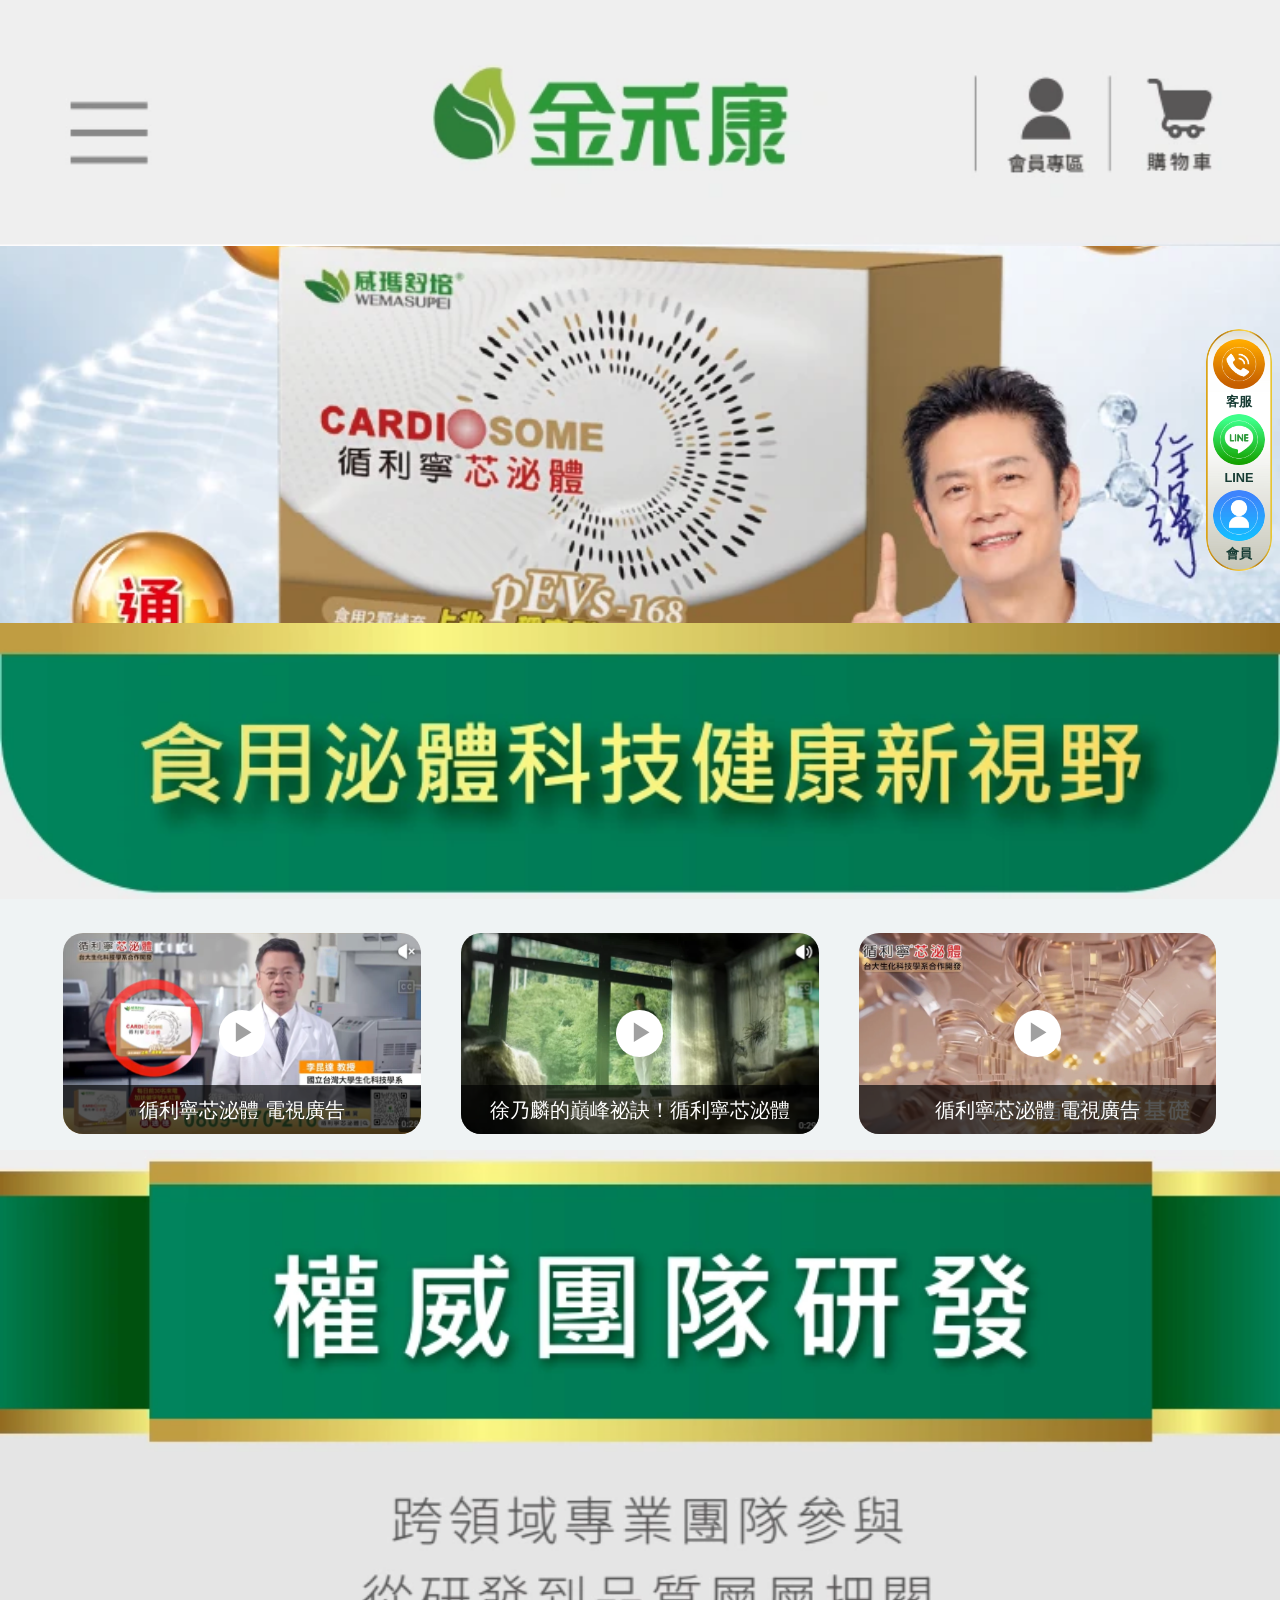
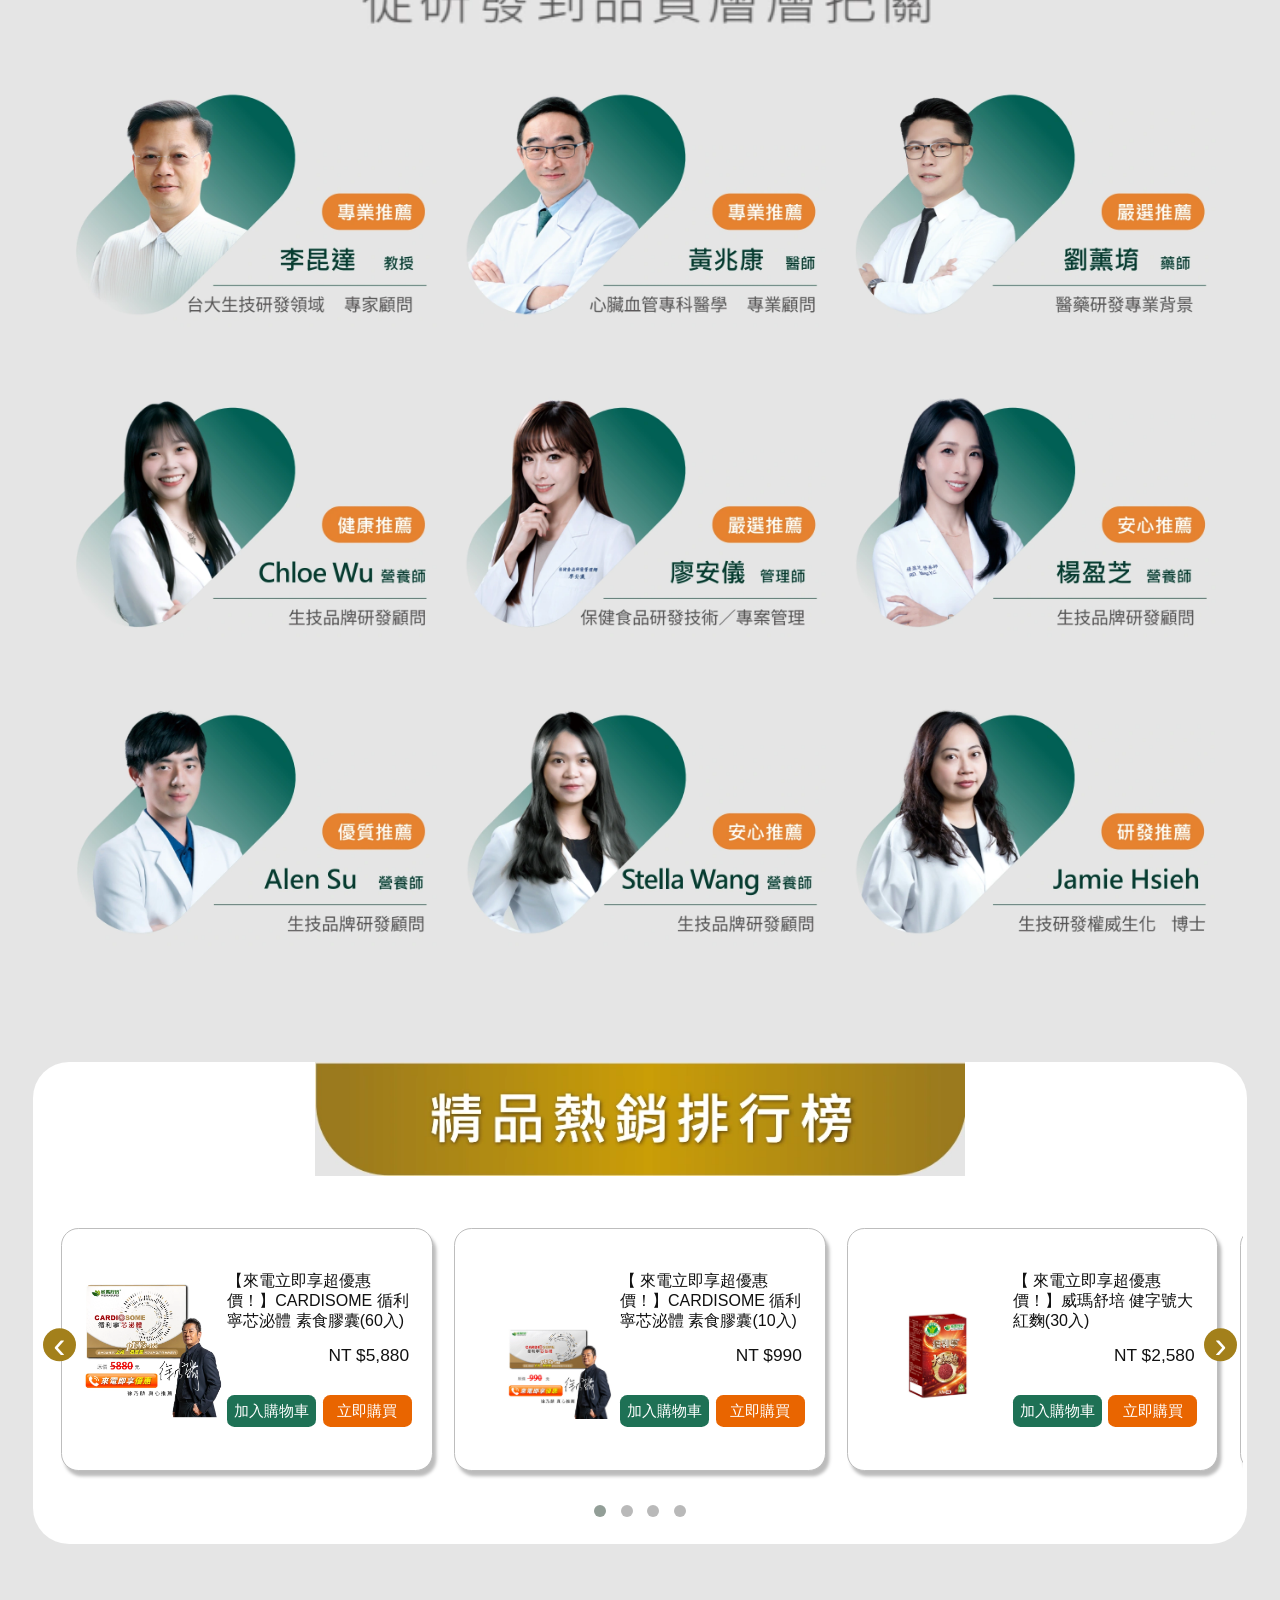
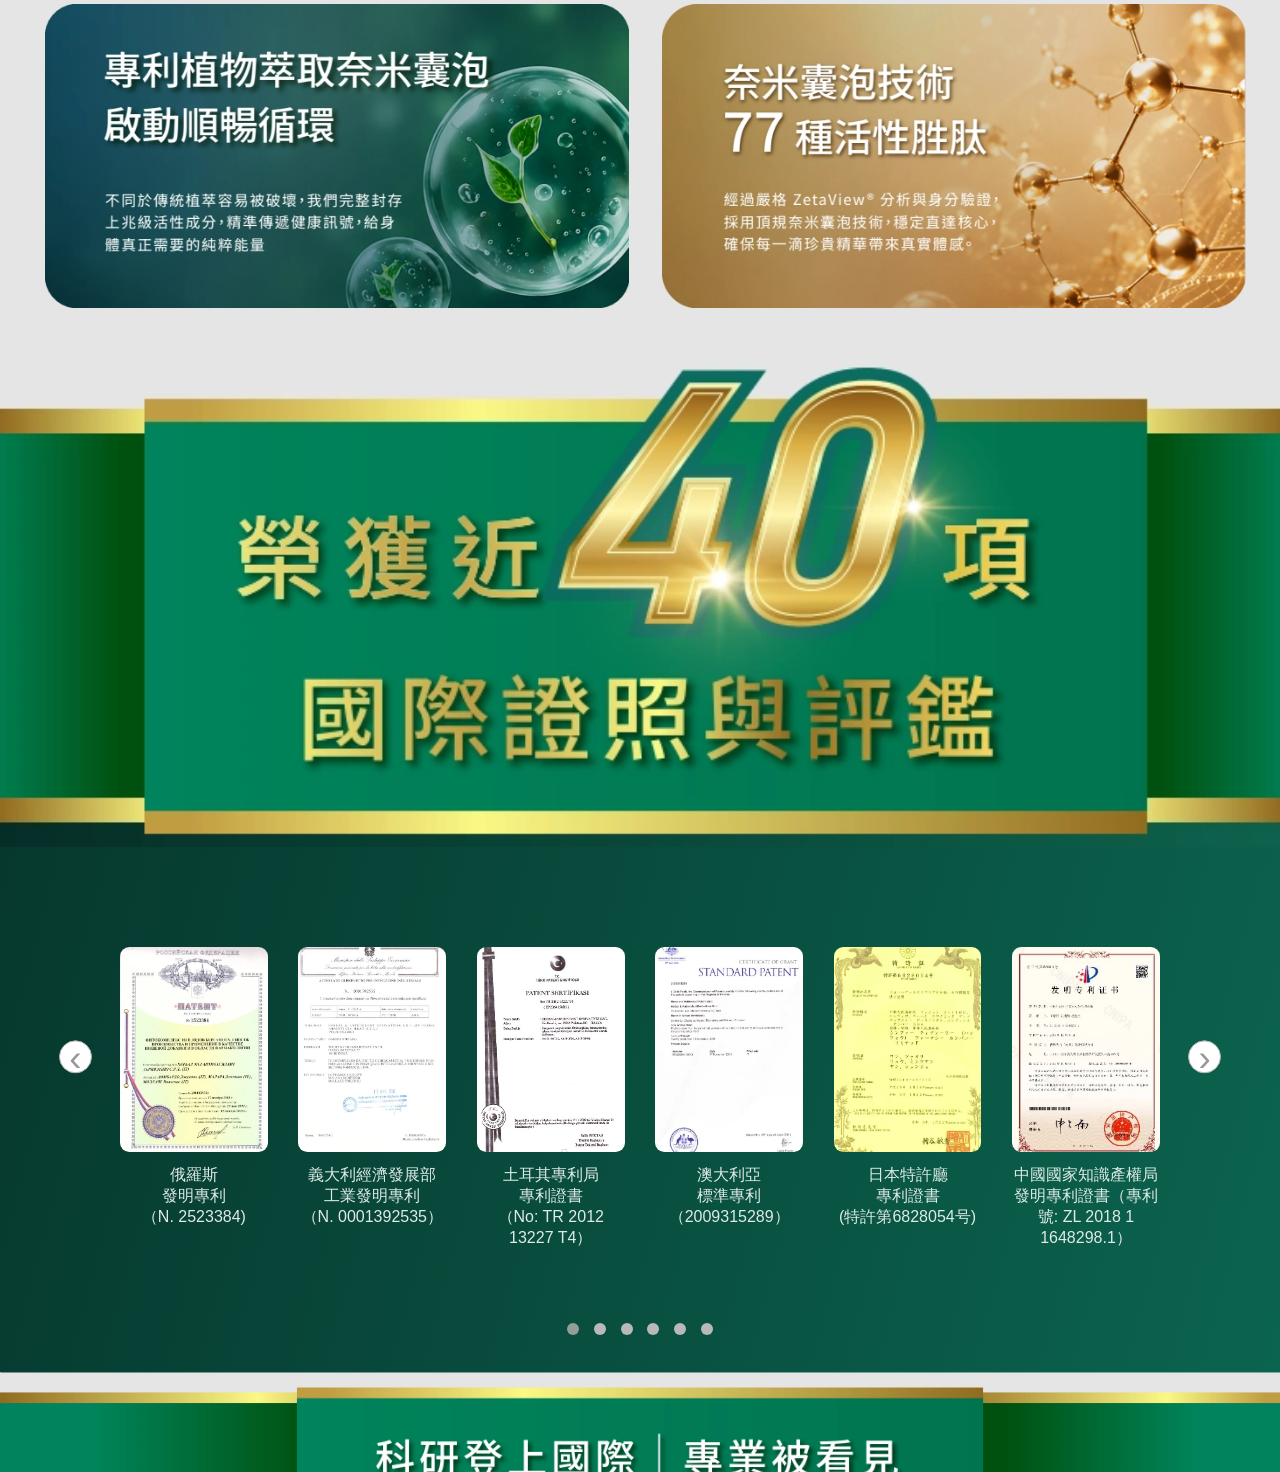
<file: GitHub上傳包/index.html>
<!doctype html>
<html lang="zh-TW">
<head>
<meta charset="utf-8">
<meta name="viewport" content="width=device-width, initial-scale=1">
<meta name="referrer" content="strict-origin-when-cross-origin">
<meta name="robots" content="noindex, nofollow">
<meta name="theme-color" content="#063c30">
<title>金禾康健康科技有限公司｜新版首頁預覽</title>
<style>html{-webkit-text-size-adjust:100%;text-size-adjust:100%;}body{margin:0;}</style>
</head>
<body>
<script>document.documentElement.classList.add("is-jhk-design","is-jhk-exact");</script>
<style>
/* 2026-09-03 DESIGN：1920 桌機 / 390 手機；區塊高度由內容撐開。 */
html.is-jhk-design { scroll-behavior: smooth; scroll-padding-top: 120px; }
.is-jhk-design body { margin: 0; background: #fff; }
.is-jhk-design #body-outer-container,
.is-jhk-design #body-outer-container > .container-inner,
.is-jhk-design #maincontent,
.is-jhk-design #maincontent > .mainborder,
.is-jhk-design #maincontent .content-top,
.is-jhk-design #maincontent .flipper_wrap { width: 100%; max-width: none; margin: 0; padding: 0; border: 0; float: none; }
.is-jhk-design #body-outer-container .row-fluid { margin: 0; }
.is-jhk-design #header, .is-jhk-design #footer, .is-jhk-design #content-top,
.is-jhk-design #jhkg-promo-top-box { display: none !important; }
.is-jhk-design #jhkg-master-nav#jhkg-master-nav { height: 110px; background: #fff !important; background-image: none !important; color: #234a3e; padding: 0 max(24px, calc((100vw - 1728px)/2)); box-sizing: border-box; border-bottom: 1px solid #e3e9e5; box-shadow: 0 2px 12px #003e2310; }
.is-jhk-design #jhkg-master-nav .jhkg-menu-item { color: #254638 !important; font-size: 16px; }
.is-jhk-design #jhkg-master-nav .jhkg-nav-logo img { width: 190px; max-height: 64px; object-fit: contain; }
.jhk-home { --green: #00835d; --deep: #063c30; --gold: #b99224; --safe: 1728px; --gutter: 112px; --card-gap: 24px; --header-h: 110px; --text: 18px; --h2: 34px; color: #193f34; background: #fff; font-family: 'Microsoft JhengHei','PingFang TC',sans-serif; font-size: var(--text); line-height: 1.6; overflow: clip; padding-top: var(--header-h); }
.jhk-home *, .jhk-home *::before, .jhk-home *::after { box-sizing: border-box; }
.jhk-home img { max-width: 100%; height: auto; }
.jhk-home button, .jhk-home input { font: inherit; }
.jhk-home button, .jhk-home a { -webkit-tap-highlight-color: transparent; }
.jhk-home button { cursor: pointer; }
.jhk-home a { color: inherit; text-decoration: none; }
.jhk-home a:focus-visible, .jhk-home button:focus-visible { outline: 3px solid #eea424; outline-offset: 4px; }
.jhk-home h2, .jhk-home h3, .jhk-home p { line-height: 1.5; }
.jhk-wrap { width: min(var(--safe), calc(100% - var(--gutter))); margin-inline: auto; }
.jhk-section { padding-block: clamp(36px, 4vw, 72px); }
.jhk-section--ribbon { padding-top: 0; }
.jhk-ribbon { position: relative; margin: 0; text-align: center; background: linear-gradient(90deg,#009772,#004721 30%,#006c47 70%,#009772); border-top: 5px solid transparent; border-image: linear-gradient(90deg,#917627,#fff68b,#9d7724) 1; }
.jhk-ribbon h2 { position: relative; display: inline-block; min-width: min(62%,900px); max-width: calc(100% - 48px); margin: -5px 0 0; padding: 20px 42px; font-size: var(--h2); font-weight: 700; letter-spacing: .06em; background: #00835d; color: #fff; border-top: 5px solid #d5b44f; border-bottom: 5px solid #d5b44f; text-shadow: 1px 2px 3px #00381a60; }
.jhk-ribbon--round { background: #00835d; }
.jhk-ribbon--round h2 { margin-bottom: -24px; border-bottom: 0; border-radius: 0 0 48px 48px; color: #fff095; box-shadow: 0 5px 8px #00432125; z-index: 1; }
.jhk-carousel { position: relative; min-width: 0; }
.jhk-track, .jhk-doctor__grid { scrollbar-width: none; }
.jhk-track::-webkit-scrollbar, .jhk-doctor__grid::-webkit-scrollbar { display: none; }
.jhk-track { display: flex; gap: var(--card-gap); overflow-x: auto; scroll-snap-type: x mandatory; -webkit-overflow-scrolling: touch; width: 100%; padding: 5px 0 10px; }
.jhk-track > * { flex: 0 0 auto; min-width: 0; scroll-snap-align: start; }
.jhk-track.is-dragging { scroll-snap-type: none; cursor: grabbing; }
.jhk-arrow { position: absolute; z-index: 3; top: 45%; transform: translateY(-50%); width: 44px; height: 44px; border: 1px solid #99a49e; border-radius: 50%; background: #fff; color: #687a70; font-size: 34px !important; line-height: 1; display: grid; place-items: center; padding: 0 0 4px; box-shadow: 0 2px 5px #001a161c; }
.jhk-arrow.prev { left: -24px; }
.jhk-arrow.next { right: -24px; }
.jhk-arrow[hidden], .jhk-dots[hidden] { display: none !important; }
.jhk-dots { display: flex; justify-content: center; gap: 3px; margin: 15px 0 0; }
.jhk-dots button { display: grid; place-items: center; background: transparent; border: 0; width: 28px; height: 30px; padding: 0; }
.jhk-dots button::after { content: ''; width: 8px; height: 8px; border-radius: 50%; background: #bfc5c2; }
.jhk-dots button[aria-current='true']::after { background: #9b7b19; width: 10px; height: 10px; }
.jhk-banner { position: relative; width: 100%; background: #eef4f4; }
.jhk-banner__track { padding: 0; gap: 0; }
.jhk-banner__slide { flex-basis: 100%; position: relative; }
.jhk-banner picture, .jhk-banner picture img { display: block; width: 100%; }
.jhk-banner picture img { aspect-ratio: 1920/825; object-fit: cover; }
.jhk-banner .jhk-dots { position: absolute; bottom: 12px; inset-inline: 0; margin: 0; }
.jhk-banner .jhk-dots button::after { background: #fff9; box-shadow: 0 0 2px #555; }
.jhk-banner .jhk-dots button[aria-current='true']::after { background: #006b4b; }
.jhk-banner .jhk-arrow.prev { left: 12px; }
.jhk-banner .jhk-arrow.next { right: 12px; }
.jhk-banner .jhk-arrow { opacity: .8; }
.jhk-banner__links { position: absolute; bottom: 13%; left: 5%; display: flex; gap: 14px; width: 50%; opacity: 0; }
.jhk-banner__links a { flex: 1; min-height: 52px; background: #087b40; color: #fff; display: grid; place-items: center; border-radius: 8px; }
.jhk-banner__links:focus-within { opacity: 1; }
.jhk-banner__mobile-gold { display: none; }
.jhk-video-area { background: #e9f2f4; }
.jhk-video-area > .jhk-wrap { padding-top: 70px; }
.jhk-video__card { border: 0; padding: 0; position: relative; border-radius: 18px; overflow: hidden; background: #fff; color: #fff; }
.jhk-video__thumb, .jhk-news__thumb { position: relative; aspect-ratio: 16/9; background-size: cover; background-position: center; }
.jhk-video__thumb .play, .jhk-news__thumb .play { position: absolute; inset: 0; margin: auto; width: 62px; height: 62px; border-radius: 50%; display: grid; place-items: center; padding-left: 4px; background: #fffffff2; color: #76847b; font-size: 26px; box-shadow: 0 2px 10px #0002; }
.jhk-video__name { position: absolute; bottom: 0; inset-inline: 0; padding: 12px; font-size: 20px; line-height: 1.4; font-weight: 700; text-align: center; background: #0009; }
.jhk-team-area { background: #fff; }
.jhk-team-intro { margin: 28px auto 32px; text-align: center; color: #6f7974; letter-spacing: .08em; font-size: 20px; }
.jhk-doctor__grid { display: grid; grid-template-columns: repeat(3,minmax(0,1fr)); gap: 38px 28px; }
.jhk-doctor__card { display: block; aspect-ratio: 582/383; background-position: center; background-size: contain; background-repeat: no-repeat; }
.jhk-team-area .jhk-arrow, .jhk-team-area .jhk-dots { display: none; }
.jhk-products-area { padding-top: 12px; background: #fff; }
.jhk-products-panel { border-radius: 30px; background: #fff; border: 1px solid #edf0ee; padding: 0 42px 22px; box-shadow: 0 6px 30px #173e3210; }
.jhk-gold-heading { width: fit-content; max-width: 100%; margin: 0 auto 42px; padding: 18px 56px; border-radius: 0 0 52px 52px; background: linear-gradient(90deg,#997717,#b89213,#997717); color: #fff; font-size: var(--h2); font-weight: 700; letter-spacing: .12em; text-align: center; text-shadow: 1px 2px #58421b; }
.jhk-hot__card { display: grid; grid-template-columns: minmax(0, .95fr) minmax(0,1.1fr); gap: 16px; padding: 24px 20px; border: 1px solid #c7cec9; border-radius: 18px; background: #fff; box-shadow: 2px 4px 3px #203c3429; align-items: center; }
.jhk-hot__img { display: block; width: 100%; aspect-ratio: 1/1; background-position: center; background-size: contain; background-repeat: no-repeat; }
.jhk-hot__info { min-width: 0; display: flex; flex-direction: column; gap: 12px; }
.jhk-hot__info .name { font-size: 17px; line-height: 1.5; color: #172a22; overflow-wrap: anywhere; }
.jhk-hot__info .price { font-size: 24px; color: #172a22; font-weight: 700; }
.jhk-hot__actions { display: flex; flex-wrap: wrap; gap: 7px; }
.jhk-btn { display: inline-flex; align-items: center; justify-content: center; min-height: 46px; padding: 8px 14px; border: 0; border-radius: 7px; font-size: 16px; font-weight: 600; text-align: center; line-height: 1.3; }
.jhk-btn.green { background: #18724f; color: #fff; }
.jhk-btn.gold { background: #e77700; color: #fff; }
.jhk-hot__actions .jhk-btn { padding: 8px; flex: 1; white-space: nowrap; }
.jhk-products-area .jhk-arrow { background: #a17c18; color: #fff; border: 0; }
.jhk-tech-area { padding-top: 10px; background: linear-gradient(#fff,#d6e7e5); }
.jhk-tech__row { display: grid; grid-template-columns: repeat(2,minmax(0,1fr)); gap: 36px; }
.jhk-tech__card { min-width: 0; position: relative; padding: clamp(24px,3vw,50px); border-radius: 26px; overflow: hidden; color: #fff; background: #124d57; }
.jhk-tech__card:nth-child(2) { background-image: none; }
.jhk-tech__card::before { content: ''; position: absolute; inset: 0; background: linear-gradient(90deg,#003946b3,transparent); }
.jhk-tech__card:nth-child(2)::before { background: linear-gradient(90deg,#84632699,transparent); }
.jhk-tech__card h3, .jhk-tech__card p { position: relative; z-index: 1; max-width: 72%; }
.jhk-tech__card h3 { margin: 0 0 22px; color: #fff; font-size: clamp(22px,2.2vw,36px); font-weight: 700; }
.jhk-tech__card p { margin: 0; font-size: 17px; }
.jhk-cert { background: linear-gradient(110deg,#05352b,#09684d); color: #fff; }
.jhk-cert .jhk-ribbon h2 { color: #fff48d; }
.jhk-cert .jhk-ribbon strong { font-size: 1.9em; line-height: .8; color: #f7da76; font-style: italic; text-shadow: 2px 2px #79551d; }
.jhk-cert .jhk-wrap { padding-top: 56px; }
.jhk-cert__doc { display: flex; flex-direction: column; gap: 16px; text-align: center; }
.jhk-cert__doc .img { width: 100%; aspect-ratio: 5/7; border-radius: 9px; background-color: #fff; background-position: center; background-size: contain; background-repeat: no-repeat; }
.jhk-cert__doc .cap { font-size: 15px; line-height: 1.5; color: #e7f4ef; overflow-wrap: anywhere; }
.jhk-cert .jhk-dots button::after { background: #ffffff80; }
.jhk-cert .jhk-dots button[aria-current='true']::after { background: #fff; }
.jhk-cert-more { text-align: center; margin: 20px 0 0; }
.jhk-cert-more a { display: inline-block; color: #fff4b6; padding: 10px 16px; border-bottom: 1px solid #c7b764; }
.jhk-news-area { background: #edf3f3; }
.jhk-news-area > .jhk-wrap { padding-top: 45px; }
.jhk-news__card { border: 1px solid #d5ddd8; border-radius: 18px; overflow: hidden; background: #fff; box-shadow: 2px 4px 4px #1d382a24; }
.jhk-news__thumb { margin: 8px 8px 0; border-radius: 12px; overflow: hidden; }
.jhk-news__body { padding: 18px 22px 24px; }
.jhk-news__body .cap { font-size: 20px; font-weight: 700; }
.jhk-news__body .desc { margin: 8px 0 0; color: #6a7970; font-size: 16px; }
.jhk-news__more { display: inline-block; margin-top: 12px; text-decoration: underline !important; }
.jhk-cta-area { background: #edf3f3; padding-top: 15px; }
.jhk-cta__row { display: grid; grid-template-columns: repeat(3,minmax(0,1fr)); gap: 34px; }
.jhk-cta__item { display: flex; align-items: center; justify-content: center; gap: 16px; padding: 22px 18px; border-radius: 12px; min-height: 118px; color: #fff !important; background: linear-gradient(#ff9700,#df5700 50%,#a90d00); box-shadow: inset 0 1px 1px #ffffffb0; }
.jhk-cta__item:nth-child(2) { background: linear-gradient(#2dfa82,#0dbc35 55%,#08651a); }
.jhk-cta__item:nth-child(3) { background: linear-gradient(#09c8f1,#079ddd 50%,#356897); }
.jhk-cta__icon { display: grid; place-items: center; flex: 0 0 62px; width: 62px; height: 62px; border: 2px solid #fff; border-radius: 50%; }
.jhk-cta__icon svg { width: 36px; height: 36px; fill: none; stroke: currentColor; stroke-width: 1.8; }
.jhk-cta__txt { text-align: center; font-size: clamp(18px,1.8vw,30px); font-weight: 700; line-height: 1.35; text-shadow: 1px 2px 3px #23453450; }
.jhk-cta__txt small { display: block; font-size: .76em; }
.jhk-footer { padding-block: 38px; background: #06372e; color: #d2e4df; }
.jhk-footer__inner { display: flex; justify-content: space-between; gap: 40px; align-items: center; flex-wrap: wrap; }
.jhk-footer__brand { width: 230px; }
.jhk-footer__brand img { display: block; }
.jhk-footer__brand small { display: block; margin-top: 12px; font-size: 13px; }
.jhk-footer__info { font-size: 16px; line-height: 1.8; }
.jhk-footer__info strong { display: block; color: #fff; font-size: 20px; margin-bottom: 8px; }
.jhk-footer__info span { display: block; }
.jhk-footer__social { display: flex; gap: 12px; }
.jhk-footer__social a { display: grid; place-items: center; width: 48px; height: 48px; border-radius: 50%; background: #fff; color: #183a2e; font-weight: 700; font-size: 20px; }
.jhk-float { position: fixed; right: max(5px,env(safe-area-inset-right)); top: 50%; transform: translateY(-50%); z-index: 99990; display: flex; flex-direction: column; gap: 12px; padding: 14px 8px; border-radius: 44px; border: 2px solid #b89b43; background: #f5f6eafa; box-shadow: 0 3px 12px #00382026; }
.jhk-float__btn { display: flex; align-items: center; flex-direction: column; gap: 3px; font-size: 12px; font-weight: 700; }
.jhk-float__ico { width: 48px; height: 48px; display: grid; place-items: center; color: #fff; border-radius: 50%; background: linear-gradient(#ffac22,#e67a00); box-shadow: inset 0 0 0 2px #fff; }
.jhk-float__ico.is-line { background: linear-gradient(#22e878,#08a532); font-size: 12px; }
.jhk-float__ico.is-member { background: linear-gradient(#18d5ff,#168bc1); }
.jhk-float__ico svg { width: 28px; height: 28px; fill: none; stroke: currentColor; stroke-width: 1.8; }
.jhk-modal { position: fixed; inset: 0; z-index: 2147483647; display: flex; justify-content: center; align-items: center; padding: 60px 20px; }
.jhk-modal[hidden] { display: none; }
.jhk-modal__backdrop { position: absolute; inset: 0; background: #00120deb; }
.jhk-modal__box { position: relative; width: min(1000px,100%); background: #fff; border-radius: 14px; }
.jhk-modal__close { position: absolute; right: 0; top: -50px; width: 44px; height: 44px; font-size: 28px; color: #193f34; background: #fff; border: 0; border-radius: 50%; }
.jhk-modal__frame { aspect-ratio: 16/9; display: grid; place-items: center; text-align: center; }
.jhk-modal__frame iframe { width: 100%; height: 100%; border: 0; }
.jhk-modal__frame p { padding: 24px; margin: 0; }
@media (min-width:769px) and (max-width:1199px) {
 .jhk-home { --safe: 1040px; --gutter: 112px; --h2: 28px; --header-h: 96px; }
 .is-jhk-design #jhkg-master-nav#jhkg-master-nav { height: 96px; padding-inline: 20px; }
 .is-jhk-design #jhkg-master-nav .jhkg-nav-logo img { width: 140px; }
 .is-jhk-design #jhkg-master-nav .jhkg-menu-item { font-size: 14px; }
 .jhk-doctor__grid { grid-template-columns: repeat(2,minmax(0,1fr)); }
 .jhk-tech__row { gap: 20px; }
 .jhk-tech__card h3, .jhk-tech__card p { max-width: 100%; }
 .jhk-cta__row { gap: 16px; }
 .jhk-cta__item { gap: 8px; flex-direction: column; padding: 18px 10px; }
 .jhk-cta__icon { flex-basis: 48px; width: 48px; height: 48px; }
 .jhk-products-panel { padding-inline: 24px; }
}
@media (max-width:768px) {
 html.is-jhk-design { scroll-padding-top: 85px; }
 .jhk-home { --safe: 600px; --gutter: 40px; --card-gap: 18px; --header-h: 75px; --text: 17px; --h2: 26px; }
 .is-jhk-design #jhkg-master-nav#jhkg-master-nav { height: 75px; padding-inline: 18px; }
 .is-jhk-design #jhkg-master-nav .jhkg-nav-logo img { width: 150px; max-height: 44px; }
 .is-jhk-design #jhkg-menu-list { top: 75px; max-height: calc(100dvh - 75px); overflow-y: auto; background: #fff; }
 .jhk-section { padding-block: 32px; }
 .jhk-section--ribbon { padding-top: 0; }
 .jhk-ribbon h2 { min-width: 0; max-width: 100%; width: 100%; padding: 18px 20px; font-size: var(--h2); letter-spacing: .03em; }
 .jhk-ribbon--round h2 { border-radius: 0 0 40px 40px; margin-bottom: -14px; padding: 20px 12px; font-size: 24px; }
 .jhk-title-sub { display: none; }
 .jhk-banner picture img { aspect-ratio: 390/405; object-fit: contain; }
 .jhk-banner__links { left: 2%; bottom: 3%; width: 96%; gap: 10px; }
 .jhk-banner__links a { min-height: 40px; }
 .jhk-banner__gold picture { display: none; }
 .jhk-banner__mobile-gold { position: relative; display: flex; flex-direction: column; min-height: 100%; aspect-ratio: 390/405; padding: 25px 22px 60px; overflow: hidden; background: radial-gradient(ellipse at 10% 10%,#fff,#fff0 65%),linear-gradient(125deg,#fff6de,#edd198); }
 .jhk-banner__mobile-gold .brand { width: 135px; }
 .jhk-banner__mobile-gold h2 { position: relative; z-index: 1; color: #922618; font-size: 31px; line-height: 1.35; margin: 24px 0 10px; }
 .jhk-banner__mobile-gold h2 strong { font-size: 44px; }
 .jhk-banner__mobile-gold p { position: relative; z-index: 1; max-width: 48%; font-size: 16px; color: #715126; }
 .jhk-banner__mobile-gold .doctor { position: absolute; right: -12%; bottom: 18px; width: 70%; }
 .jhk-banner__gold .jhk-banner__links { opacity: 1; bottom: 17px; }
 .jhk-banner__gold .jhk-banner__links a:first-child { background: #d56b00; }
 .jhk-banner .jhk-arrow { display: none; }
 .jhk-banner .jhk-dots { bottom: 0; }
 .jhk-video-area > .jhk-wrap { padding-top: 50px; }
 .jhk-video__name { font-size: 18px; padding: 9px 10px; }
 .jhk-video__thumb .play, .jhk-news__thumb .play { width: 54px; height: 54px; font-size: 23px; }
 .jhk-arrow { width: 40px; height: 44px; font-size: 31px !important; }
 .jhk-arrow.prev { left: -15px; }
 .jhk-arrow.next { right: -15px; }
 .jhk-team-intro { font-size: 17px; margin: 24px auto; }
 .jhk-doctor__grid { display: flex; gap: var(--card-gap); overflow-x: auto; scroll-snap-type: x mandatory; }
 .jhk-doctor__card { flex: 0 0 100%; scroll-snap-align: start; }
 .jhk-team-area .jhk-arrow, .jhk-team-area .jhk-dots { display: flex; }
 .jhk-products-panel { padding: 0 15px 14px; border: 0; border-radius: 0; box-shadow: none; width: calc(100% - 10px); }
 .jhk-gold-heading { margin-bottom: 30px; padding: 16px 22px; border-radius: 0 0 38px 38px; font-size: 26px; letter-spacing: .08em; }
 .jhk-hot__card { grid-template-columns: minmax(0,.78fr) minmax(0,1.22fr); gap: 12px; padding: 20px 14px; }
 .jhk-hot__info { gap: 10px; }
 .jhk-hot__info .name { font-size: 16px; }
 .jhk-hot__info .price { font-size: 23px; }
 .jhk-hot__actions { gap: 6px; }
 .jhk-hot__actions .jhk-btn { font-size: 15px; min-height: 46px; padding: 9px 6px; }
 .jhk-tech__row { grid-template-columns: 1fr; gap: 18px; }
 .jhk-tech-area { padding-top: 0; }
 .jhk-tech__card { padding: 26px 22px; border-radius: 22px; }
 .jhk-tech__card h3 { font-size: 24px; max-width: 90%; margin-bottom: 18px; }
 .jhk-tech__card p { font-size: 16px; max-width: 85%; }
 .jhk-cert .jhk-wrap { padding-top: 32px; }
 .jhk-cert .jhk-ribbon h2 { line-height: 1.7; padding: 12px 12px; }
 .jhk-cert .jhk-ribbon strong { font-size: 58px; }
 .jhk-cert .jhk-title-sub { display: block; }
 .jhk-cert #jhkCertTrack { gap: 12px; }
 .jhk-cert__doc { gap: 10px; }
 .jhk-cert__doc .cap { font-size: 12px; }
 .jhk-cert__doc .img { border-radius: 5px; }
 .jhk-cert-more { font-size: 16px; }
 .jhk-news-area > .jhk-wrap { padding-top: 32px; }
 .jhk-news__body { padding: 16px; }
 .jhk-news__body .cap { font-size: 18px; }
 .jhk-news__body .desc { font-size: 16px; }
 .jhk-cta-area { padding-top: 0; }
 .jhk-cta__row { grid-template-columns: 1fr; gap: 18px; }
 .jhk-cta__item { min-height: 104px; padding: 20px; justify-content: flex-start; gap: 16px; }
 .jhk-cta__txt { flex: 1; font-size: 25px; }
 .jhk-cta__icon { flex-basis: 56px; width: 56px; height: 56px; }
 .jhk-footer { padding: 36px 0; }
 .jhk-footer__inner { flex-direction: column; align-items: flex-start; gap: 25px; }
 .jhk-footer__brand { width: 185px; }
 .jhk-footer__info { font-size: 16px; overflow-wrap: anywhere; }
 .jhk-footer__info strong { font-size: 19px; }
 .jhk-footer__social { gap: 15px; }
 .jhk-footer__social a { width: 48px; height: 48px; }
 .jhk-float { right: max(3px,env(safe-area-inset-right)); gap: 6px; padding: 7px 3px; border-width: 1px; }
 .jhk-float__ico { width: 44px; height: 44px; }
 .jhk-float__label { font-size: 11px; }
 .jhk-float__ico svg { width: 24px; height: 24px; }
}
@media (prefers-reduced-motion: reduce) { html.is-jhk-design { scroll-behavior: auto; } }


/* 精準還原：原稿元件素材＋響應式結構，沒有使用整頁圖片替代網頁。 */
.is-jhk-exact #jhkg-master-nav#jhkg-master-nav { display:none !important; }
.jhk-exact { --u:calc(min(100vw,1920px)/1920); --gutter:calc(var(--u)*192); --safe:1728px; --header-h:calc(var(--u)*110); --card-gap:calc(var(--u)*24); max-width:1920px; margin-inline:auto; background:#e5e5e5; font-family:Arial,'Microsoft JhengHei',sans-serif; }
.jhk-exact a,.jhk-exact button,.jhk-exact p,.jhk-exact input,.jhk-exact .jhk-hot__info .price { font-family:Arial,'Microsoft JhengHei',sans-serif; }
.exact-sr { position:absolute!important; width:1px!important; height:1px!important; padding:0!important; margin:-1px!important; overflow:hidden!important; clip:rect(0,0,0,0)!important; white-space:nowrap!important; border:0!important; }
.exact-nav { position:fixed; top:0; left:50%; transform:translateX(-50%); z-index:100000; width:min(100%,1920px); background:#efefef; }
.exact-nav picture,.exact-nav picture img { display:block; width:100%; height:auto; }
.exact-desktop-nav,.exact-mobile-nav { position:absolute; inset:0; }
.exact-nav [role='navigation']>a,.exact-nav [role='navigation']>button { position:absolute; height:70%; top:15%; border:0; background:transparent; padding:0; }
.exact-nav .nav-logo { left:3%; width:12%; }
.exact-nav .nav-home { left:19.8%; width:4%; }
.exact-nav .nav-about { left:25.4%; width:7.4%; }
.exact-nav .nav-team { left:34.3%; width:7.4%; }
.exact-nav .nav-products { left:42.1%; width:7.4%; }
.exact-nav .nav-health { left:50.1%; width:7.4%; }
.exact-nav .nav-contact { left:58%; width:7.4%; }
.exact-nav .nav-phone { left:68.6%; width:14.5%; }
.exact-nav .nav-line { left:83.3%; width:12.5%; }
.exact-mobile-nav { display:none; }
.exact-drawer { position:absolute; inset:100% 0 auto; padding:10px 18px; background:#fff; box-shadow:0 5px 14px #002e2822; max-height:calc(100dvh - 75px); overflow:auto; }
.exact-drawer[hidden] { display:none; }
.exact-nav .exact-drawer>a { position:static; display:block; padding:14px 12px; color:#174a38; font-size:18px; border-bottom:1px solid #e3e9e4; }
.exact-heading,.exact-heading picture,.exact-heading img { display:block; width:100%; }
.jhk-exact .jhk-section { padding:0; }
.jhk-exact .jhk-track { padding:0; }
.jhk-exact .jhk-dots { margin:calc(var(--u)*24) 0 0; gap:calc(var(--u)*10); }
.jhk-exact .jhk-dots button { width:calc(var(--u)*30); height:calc(var(--u)*44); }
.jhk-exact .jhk-dots button::after { width:calc(var(--u)*18); height:calc(var(--u)*18); background:#b9b9b9; }
.jhk-exact .jhk-dots button[aria-current='true']::after { width:calc(var(--u)*18); height:calc(var(--u)*18); background:#929e97; }
.jhk-exact .jhk-arrow { width:calc(var(--u)*50); height:calc(var(--u)*50); font-size:calc(var(--u)*55)!important; line-height:1; padding-bottom:calc(var(--u)*7); border-color:#b0b0b0; box-shadow:none; background:#fff; color:#989898; }
.jhk-exact .jhk-arrow.prev { left:calc(var(--u)*-28); }
.jhk-exact .jhk-arrow.next { right:calc(var(--u)*-28); }
.jhk-exact .jhk-banner .jhk-arrow,.jhk-exact .jhk-banner .jhk-dots { display:none; }
.jhk-exact .jhk-banner__links { bottom:12%; }
.jhk-exact .jhk-banner picture img { aspect-ratio:1920/825; }
.jhk-exact .jhk-video-area { background:#eff3f4; padding-bottom:calc(var(--u)*23); }
.jhk-exact .jhk-video-area>.jhk-wrap { width:calc(100% - var(--u)*190); padding-top:calc(var(--u)*51); }
.jhk-exact #jhkVideoTrack { gap:calc(var(--u)*60); }
.jhk-exact .jhk-video__card { border-radius:calc(var(--u)*30); }
.jhk-exact .jhk-video__name { padding:calc(var(--u)*16) calc(var(--u)*12); font-size:calc(var(--u)*30); line-height:1.4; font-weight:500; background:#000a; }
.jhk-exact .jhk-video__thumb .play,.jhk-exact .jhk-news__thumb .play { width:calc(var(--u)*70); height:calc(var(--u)*70); font-size:calc(var(--u)*36); background:white; box-shadow:none; color:#a0a0a0; }
.jhk-exact .jhk-video-area .jhk-arrow { top:calc(var(--u)*150); }
.jhk-exact .jhk-team-area { background:#e5e5e5; padding-bottom:calc(var(--u)*132); }
.jhk-exact .jhk-doctor__grid { gap:calc(var(--u)*96) calc(var(--u)*24); }
.jhk-exact .jhk-doctor__card { border:0; box-shadow:none; border-radius:0; }
.jhk-exact .jhk-products-area { background:#e5e5e5; padding-top:calc(var(--u)*41); padding-bottom:calc(var(--u)*58); }
.jhk-exact .jhk-products-panel { width:calc(100% - var(--u)*100); border:0; box-shadow:none; border-radius:calc(var(--u)*54); padding:0 calc(var(--u)*42) calc(var(--u)*28); }
.exact-product-heading { display:block; width:56.22%; margin:0 auto calc(var(--u)*77); }
.exact-product-heading img { display:block; width:100%; }
.jhk-exact #jhkHotTrack { gap:calc(var(--u)*32); padding-bottom:calc(var(--u)*12); }
.jhk-exact .jhk-hot__card { grid-template-columns:minmax(0,44%) minmax(0,56%); gap:0; padding:calc(var(--u)*38) calc(var(--u)*30); min-height:calc(var(--u)*365); border:1px solid #bdbdbd; border-radius:calc(var(--u)*26); box-shadow:calc(var(--u)*5) calc(var(--u)*8) calc(var(--u)*5) #0004; }
.jhk-exact .jhk-hot__img { width:100%; aspect-ratio:553/535; }
.jhk-exact .jhk-hot__info { gap:calc(var(--u)*16); }
.jhk-exact .jhk-hot__info .name { font-size:calc(var(--u)*24); line-height:1.25; color:#111; }
.jhk-exact .jhk-hot__info .price { font-size:calc(var(--u)*26); font-weight:400; text-align:right; color:#111; padding-right:calc(var(--u)*4); }
.jhk-exact .jhk-hot__actions { margin-top:calc(var(--u)*22); gap:calc(var(--u)*10); flex-wrap:nowrap; }
.jhk-exact .jhk-hot__actions .jhk-btn { min-width:0; min-height:calc(var(--u)*48); padding:calc(var(--u)*8) calc(var(--u)*7); font-size:calc(var(--u)*22); font-weight:400; border-radius:calc(var(--u)*11); }
.jhk-exact .jhk-btn.green { background:#1e7155; }
.jhk-exact .jhk-btn.gold { background:#e96500; }
.jhk-exact .jhk-products-area .jhk-arrow { background:#a3801b; color:#fff; top:calc(var(--u)*176); }
.jhk-exact .jhk-products-area .jhk-dots { margin-top:calc(var(--u)*26); }
.jhk-exact .jhk-tech-area { padding:calc(var(--u)*31) 0 calc(var(--u)*60); background:#e5e5e5; }
.jhk-exact .jhk-tech__row { width:calc(100% - var(--u)*118); margin-left:calc(var(--u)*67); gap:calc(var(--u)*50); }
.jhk-exact .jhk-tech__card { padding:0; border:0; border-radius:0; background:none; box-shadow:none; }
.jhk-exact .jhk-tech__card::before { display:none; }
.jhk-exact .jhk-tech__card picture,.jhk-exact .jhk-tech__card img { display:block; width:100%; }
.jhk-exact .jhk-cert { background:linear-gradient(105deg,#06342b,#0b644f); padding-bottom:calc(var(--u)*42); }
.jhk-exact .jhk-cert>.jhk-wrap { width:calc(100% - var(--u)*360); padding-top:calc(var(--u)*150); }
.jhk-exact #jhkCertTrack { gap:calc(var(--u)*46); }
.jhk-exact .jhk-cert__doc { gap:calc(var(--u)*20); }
.jhk-exact .jhk-cert__doc .img { aspect-ratio:224/311; border-radius:calc(var(--u)*14); background-size:cover; }
.jhk-exact .jhk-cert__doc .cap { font-size:calc(var(--u)*24); line-height:1.3; color:#dfebe7; }
.jhk-exact .jhk-cert .jhk-arrow { top:calc(var(--u)*165); }
.jhk-exact .jhk-cert .jhk-arrow.prev { left:calc(var(--u)*-92); }
.jhk-exact .jhk-cert .jhk-arrow.next { right:calc(var(--u)*-92); }
.jhk-exact .jhk-cert .jhk-dots { margin-top:calc(var(--u)*68); }
.jhk-exact .jhk-cert-more { display:none; }
.jhk-exact .jhk-news-area { background:#eff3f4; padding-bottom:calc(var(--u)*10); }
.jhk-exact .jhk-news-area>.jhk-wrap { width:calc(100% - var(--u)*300); padding-top:calc(var(--u)*17); }
.jhk-exact #jhkNewsTrack { gap:calc(var(--u)*32); padding-bottom:calc(var(--u)*10); }
.jhk-exact .jhk-news__card { border:0; border-radius:calc(var(--u)*34); box-shadow:calc(var(--u)*6) calc(var(--u)*8) calc(var(--u)*5) #0004; }
.jhk-exact .jhk-news__thumb { margin:calc(var(--u)*10) calc(var(--u)*10) 0; width:calc(100% - var(--u)*20)!important; border-radius:calc(var(--u)*25); }
.jhk-exact .jhk-news__body { padding:calc(var(--u)*31) calc(var(--u)*31) calc(var(--u)*38); }
.jhk-exact .jhk-news__body .cap { font-size:calc(var(--u)*22); font-weight:700; line-height:1.4; }
.jhk-exact .jhk-news__body .desc { font-size:calc(var(--u)*17); color:#929e98; margin-top:calc(var(--u)*12); }
.jhk-exact .jhk-news-area .jhk-arrow { top:calc(var(--u)*214); }
.jhk-exact .jhk-news-area .jhk-arrow.prev { left:calc(var(--u)*-83); }
.jhk-exact .jhk-news-area .jhk-arrow.next { right:calc(var(--u)*-83); }
.jhk-exact .jhk-news-area .jhk-dots { margin-top:calc(var(--u)*20); }
.jhk-exact .jhk-cta-area { background:#eff3f4; padding:calc(var(--u)*10) 0 calc(var(--u)*80); }
.jhk-exact .jhk-cta__row { width:calc(100% - var(--u)*192); gap:calc(var(--u)*60); }
.jhk-exact .jhk-cta__item { display:block; padding:0; min-height:0; border-radius:0; background:none; box-shadow:none; }
.jhk-exact .jhk-cta__item img { display:block; width:100%; }
.jhk-exact .jhk-footer { padding:calc(var(--u)*44) 0; background:#06372e; }
.jhk-exact .jhk-footer__inner { gap:calc(var(--u)*30); flex-wrap:nowrap; }
.jhk-exact .jhk-footer__info { font-size:calc(var(--u)*18); line-height:1.45; }
.jhk-exact .jhk-footer__info strong { font-size:calc(var(--u)*23); margin-bottom:calc(var(--u)*10); }
.jhk-exact .jhk-footer__brand { width:calc(var(--u)*280); }
.jhk-exact .jhk-footer__brand small { font-size:calc(var(--u)*14); }
.jhk-exact .jhk-footer__social { gap:calc(var(--u)*14); }
.jhk-exact .jhk-footer__social a { width:calc(var(--u)*52); height:calc(var(--u)*52); font-size:calc(var(--u)*25); }
.jhk-exact .exact-float { width:clamp(66px,5.1vw,98px); display:block; padding:0; gap:0; border:0; border-radius:0; background:none; box-shadow:none; right:8px; }
.exact-float>img { display:block; width:100%; }
.jhk-exact .exact-float-link { position:absolute; left:5%; width:90%; height:32%; top:2%; border-radius:40%; }
.jhk-exact .exact-float-link:nth-of-type(2) { top:34%; }
.jhk-exact .exact-float-link:nth-of-type(3) { top:66%; }
@media (min-width:769px) and (max-width:1199px) {
 .jhk-exact .jhk-hot__info .name { font-size:16px; }
 .jhk-exact .jhk-hot__info .price { font-size:20px; }
 .jhk-exact .jhk-hot__actions .jhk-btn { font-size:15px; min-height:40px; }
 .jhk-exact .jhk-cert__doc .cap { font-size:14px; }
 .jhk-exact .jhk-news__body .cap { font-size:16px; }
 .jhk-exact .jhk-news__body .desc { font-size:13px; }
 .jhk-exact .jhk-footer__info { font-size:14px; }
 .jhk-exact .jhk-footer__info strong { font-size:17px; }
}
@media (max-width:768px) {
 .jhk-exact { --u:calc(min(100vw,520px)/390); --header-h:calc(100vw*75/390); --gutter:calc(var(--u)*56); --card-gap:calc(var(--u)*18); }
 .exact-nav { width:100%; }
 .exact-desktop-nav { display:none; }
 .exact-mobile-nav { display:block; }
 .exact-mobile-nav .nav-menu { left:2%; width:12%; }
 .exact-mobile-nav .nav-logo { left:24%; width:42%; }
 .exact-mobile-nav .nav-member { left:76%; width:11%; }
 .exact-mobile-nav .nav-cart { left:88%; width:11%; }
 .exact-nav [role='navigation']>a,.exact-nav [role='navigation']>button { top:10%; height:80%; }
 .jhk-exact .jhk-banner picture img { aspect-ratio:390/405; }
 .jhk-exact .jhk-banner__links { bottom:3%; }
 .jhk-exact .jhk-dots { margin-top:calc(var(--u)*10); gap:calc(var(--u)*3); }
 .jhk-exact .jhk-dots button { width:calc(var(--u)*11); height:calc(var(--u)*28); min-width:11px; }
 .jhk-exact .jhk-dots button::after,.jhk-exact .jhk-dots button[aria-current='true']::after { width:calc(var(--u)*6); height:calc(var(--u)*6); }
 .jhk-exact .jhk-arrow { width:calc(var(--u)*26); height:calc(var(--u)*26); font-size:calc(var(--u)*32)!important; padding-bottom:calc(var(--u)*4); }
 .jhk-exact .jhk-arrow.prev { left:calc(var(--u)*-14); }
 .jhk-exact .jhk-arrow.next { right:calc(var(--u)*-14); }
 .jhk-exact .jhk-video-area { background:#efefef; padding-bottom:calc(var(--u)*7); }
 .jhk-exact .jhk-video-area>.jhk-wrap { width:calc(100% - var(--u)*56); padding-top:calc(var(--u)*29); }
 .jhk-exact .jhk-video__card { border-radius:calc(var(--u)*15); }
 .jhk-exact .jhk-video__name { font-size:calc(var(--u)*18); padding:calc(var(--u)*10) calc(var(--u)*5); }
 .jhk-exact .jhk-video__thumb .play,.jhk-exact .jhk-news__thumb .play { width:calc(var(--u)*45); height:calc(var(--u)*45); font-size:calc(var(--u)*26); }
 .jhk-exact .jhk-video-area .jhk-arrow { top:calc(var(--u)*104); }
 .jhk-exact .jhk-team-area { padding-bottom:calc(var(--u)*18); }
 .jhk-exact .jhk-team-area>.jhk-wrap { width:calc(100% - var(--u)*50); }
 .jhk-exact .jhk-doctor__grid { gap:calc(var(--u)*18); }
 .jhk-exact .jhk-team-area .jhk-arrow { display:none; }
 .jhk-exact .jhk-team-area .jhk-dots { margin-top:calc(var(--u)*20); }
 .jhk-exact .jhk-products-area { padding:0 0 calc(var(--u)*5); }
 .jhk-exact .jhk-products-panel { width:100%; background:transparent; padding:0; border-radius:0; }
 .exact-product-heading { width:calc(100% - var(--u)*10); margin:0 auto calc(var(--u)*23); }
 .jhk-exact .jhk-products-panel>.jhk-carousel { width:calc(var(--u)*306); max-width:calc(100% - 60px); margin:auto; }
 .jhk-exact #jhkHotTrack { gap:calc(var(--u)*18); padding-bottom:calc(var(--u)*10); }
 .jhk-exact .jhk-hot__card { min-height:calc(var(--u)*200); padding:calc(var(--u)*22) calc(var(--u)*17); border-radius:calc(var(--u)*14); grid-template-columns:minmax(0,43%) minmax(0,57%); }
 .jhk-exact .jhk-hot__info { gap:calc(var(--u)*8); }
 .jhk-exact .jhk-hot__info .name { font-size:calc(var(--u)*14); line-height:1.23; }
 .jhk-exact .jhk-hot__info .price { font-size:calc(var(--u)*17); padding-right:0; }
 .jhk-exact .jhk-hot__actions { margin-top:calc(var(--u)*12); gap:calc(var(--u)*5); }
 .jhk-exact .jhk-hot__actions .jhk-btn { min-height:calc(var(--u)*26); padding:calc(var(--u)*5) calc(var(--u)*4); font-size:calc(var(--u)*12); border-radius:calc(var(--u)*6); }
 .jhk-exact .jhk-products-area .jhk-arrow { top:calc(var(--u)*92); }
 .jhk-exact .jhk-products-area .jhk-arrow.prev { left:calc(var(--u)*-28); }
 .jhk-exact .jhk-products-area .jhk-arrow.next { right:calc(var(--u)*-28); }
 .jhk-exact .jhk-products-area .jhk-dots { margin-top:calc(var(--u)*10); }
 .jhk-exact .jhk-tech-area { padding:calc(var(--u)*32) 0 calc(var(--u)*27); }
 .jhk-exact .jhk-tech__row { width:calc(100% - var(--u)*56); margin:auto; gap:calc(var(--u)*13); }
 .jhk-exact .jhk-cert { padding-bottom:calc(var(--u)*7); }
 .jhk-exact .jhk-cert>.jhk-wrap { width:calc(100% - var(--u)*106); padding-top:calc(var(--u)*53); }
 .jhk-exact #jhkCertTrack { gap:calc(var(--u)*17); }
 .jhk-exact .jhk-cert__doc { gap:calc(var(--u)*8); }
 .jhk-exact .jhk-cert__doc .img { border-radius:calc(var(--u)*5); }
 .jhk-exact .jhk-cert__doc .cap { font-size:calc(var(--u)*10); line-height:1.3; }
 .jhk-exact .jhk-cert .jhk-arrow { width:calc(var(--u)*19); height:calc(var(--u)*19); font-size:calc(var(--u)*25)!important; top:calc(var(--u)*62); }
 .jhk-exact .jhk-cert .jhk-arrow.prev { left:calc(var(--u)*-26); }
 .jhk-exact .jhk-cert .jhk-arrow.next { right:calc(var(--u)*-26); }
 .jhk-exact .jhk-cert .jhk-dots { margin-top:calc(var(--u)*23); }
 .jhk-exact .jhk-cert .jhk-dots button::after { background:#fff; }
 .jhk-exact .jhk-news-area { background:#e5e5e5; padding-bottom:0; }
 .jhk-exact .jhk-news-area>.jhk-wrap { width:calc(var(--u)*314); max-width:calc(100% - 50px); padding-top:calc(var(--u)*47); }
 .jhk-exact #jhkNewsTrack { gap:calc(var(--u)*18); padding-bottom:calc(var(--u)*7); }
 .jhk-exact #jhkNewsTrack>.jhk-news__card:last-child { order:-1; }
 .jhk-exact .jhk-news__card { border-radius:calc(var(--u)*18); }
 .jhk-exact .jhk-news__thumb { margin:calc(var(--u)*5) calc(var(--u)*5) 0; width:calc(100% - var(--u)*10)!important; border-radius:calc(var(--u)*15); }
 .jhk-exact .jhk-news__body { padding:calc(var(--u)*20) calc(var(--u)*18) calc(var(--u)*24); }
 .jhk-exact .jhk-news__body .cap { font-size:calc(var(--u)*14); }
 .jhk-exact .jhk-news__body .desc { font-size:calc(var(--u)*10); margin-top:calc(var(--u)*8); }
 .jhk-exact .jhk-news-area .jhk-arrow { top:calc(var(--u)*127); }
 .jhk-exact .jhk-news-area .jhk-arrow.prev { left:calc(var(--u)*-15); }
 .jhk-exact .jhk-news-area .jhk-arrow.next { right:calc(var(--u)*-15); }
 .jhk-exact .jhk-news-area .jhk-dots { margin-top:calc(var(--u)*8); }
 .jhk-exact .jhk-cta-area { background:#e5e5e5; padding:calc(var(--u)*20) 0 calc(var(--u)*36); }
 .jhk-exact .jhk-cta__row { width:calc(100% - var(--u)*64); gap:calc(var(--u)*18); }
 .jhk-exact .jhk-footer { padding:calc(var(--u)*40) 0; }
 .jhk-exact .jhk-footer__inner { width:calc(100% - var(--u)*44); gap:calc(var(--u)*26); align-items:flex-start; }
 .jhk-exact .jhk-footer__brand { display:none; }
 .jhk-exact .jhk-footer__info { font-size:calc(var(--u)*14); line-height:1.35; }
 .jhk-exact .jhk-footer__info strong { font-size:calc(var(--u)*18); margin-bottom:calc(var(--u)*16); }
 .jhk-exact .jhk-footer__social { gap:calc(var(--u)*15); }
 .jhk-exact .jhk-footer__social a { width:calc(var(--u)*48); height:calc(var(--u)*48); font-size:calc(var(--u)*22); }
 .jhk-exact .exact-float { width:50px; right:4px; }
}


/* 頁尾依桌機／手機設計稿補齊；公司內容採用已確認的資料。 */
.jhk-exact .jhk-footer { background:#052e27; padding:clamp(24px,2.6vw,50px) 0 clamp(14px,.95vw,18px); }
.jhk-exact .jhk-footer,.jhk-exact .jhk-footer * { font-family:Arial,'Microsoft JhengHei',sans-serif; }
.jhk-exact .jhk-footer__inner { width:calc(100% - clamp(48px,8vw,154px)); display:grid; grid-template-columns:clamp(190px,21vw,400px) minmax(0,1fr) auto; column-gap:clamp(24px,2.5vw,48px); row-gap:0; align-items:center; }
.jhk-exact .jhk-footer__brand { display:block; width:100%; padding-right:clamp(24px,2.4vw,46px); border-right:2px solid #a58a2a; }
.jhk-exact .jhk-footer__brand a { display:block; }
.jhk-exact .jhk-footer__brand img { display:block; width:100%; height:auto; }
.jhk-exact .jhk-footer__brand .jhk-footer__tagline { display:block; margin-top:clamp(12px,1vw,20px); color:#fff; text-align:center; font-size:clamp(16px,1.8vw,34px); font-weight:400; letter-spacing:.3em; white-space:nowrap; }
.jhk-exact .jhk-footer__info { min-width:0; font-size:clamp(12px,1vw,19px); line-height:1.4; color:#b7cec5; }
.jhk-exact .jhk-footer__info strong { font-family:Arial,'Microsoft JhengHei',sans-serif; font-size:clamp(15px,1.3vw,25px); font-weight:700; margin:0 0 clamp(10px,1vw,19px); line-height:1.35; }
.jhk-exact .jhk-footer__info span { display:block; }
.jhk-exact .jhk-footer__info a { color:inherit; text-decoration:none; }
.jhk-exact .jhk-footer__social { display:flex; align-items:center; gap:clamp(10px,1.35vw,26px); }
.jhk-exact .jhk-footer__social :is(a,button) { width:clamp(44px,4.15vw,80px); height:clamp(44px,4.15vw,80px); flex:0 0 auto; display:block; border:0; padding:0; border-radius:50%; background:#fff; color:#1d1917; overflow:visible; }
.jhk-exact .jhk-footer__social img { display:block; width:100%; height:100%; object-fit:cover; border-radius:50%; }
.jhk-exact .jhk-footer__copyright { display:block; grid-column:1/-1; margin:0; color:#8aa39a; font:clamp(11px,.9vw,17px)/1.4 Arial,'Microsoft JhengHei',sans-serif; text-align:right; }
@media(max-width:1100px) and (min-width:769px) {
 .jhk-exact .jhk-footer__inner { grid-template-columns:170px minmax(0,1fr) auto; gap:20px; }
 .jhk-exact .jhk-footer__social { gap:8px; }
 .jhk-exact .jhk-footer__brand { padding-right:20px; }
 .jhk-exact .jhk-footer__brand .jhk-footer__tagline { font-size:15px; letter-spacing:.2em; }
}
@media(max-width:768px) {
 .jhk-exact .jhk-footer { padding:38px 0 34px; }
 .jhk-exact .jhk-footer__inner { display:flex; flex-direction:column; width:calc(100% - 58px); max-width:520px; margin:auto; gap:42px; align-items:stretch; }
 .jhk-exact .jhk-footer__brand { display:none; }
 .jhk-exact .jhk-footer__info { font-size:clamp(13px,4.1vw,20px); line-height:1.3; overflow-wrap:normal; }
 .jhk-exact .jhk-footer__info strong { font-size:clamp(17px,4.62vw,23px); margin-bottom:16px; }
 .jhk-exact .jhk-footer__social { display:flex; width:100%; justify-content:space-between; gap:12px; padding:0 10px; }
 .jhk-exact .jhk-footer__social :is(a,button) { width:clamp(52px,16.4vw,72px); height:clamp(52px,16.4vw,72px); }
 .jhk-exact .jhk-footer__copyright { display:none; }
}
/* 所有按鈕只用縮放回饋，不新增外框、陰影或底色。 */
.jhk-exact :is(a[href],button,[role='button']) { --jhk-action-scale:1; cursor:pointer; -webkit-tap-highlight-color:transparent; scale:var(--jhk-action-scale); transition:scale .16s ease; }
.jhk-exact :is(a[href],button,[role='button']):is(:hover,:active,:focus-visible,.jhk-pressed) { outline:none; box-shadow:none; filter:none; }
.jhk-exact :is(a[href],button,[role='button']):focus-visible { --jhk-action-scale:1.06; text-decoration:underline; text-underline-offset:4px; }
@media(hover:hover) {
 .jhk-exact :is(a[href],button,[role='button']):hover { --jhk-action-scale:1.06; }
}
.jhk-exact :is(a[href],button,[role='button']):is(:active,.jhk-pressed) { --jhk-action-scale:.94; }
.jhk-exact .jhk-footer__info a { display:inline-block; }
.jhk-exact .jhk-banner__links { opacity:1; }
.jhk-exact .jhk-banner__links a { position:relative; }
.jhk-exact .jhk-banner__slide:not(.jhk-banner__gold) .jhk-banner__links a,.jhk-exact .jhk-banner__gold .jhk-banner__links a { color:transparent; background:transparent; font-size:0; border-radius:8px; }
@media(max-width:768px) {
 .jhk-exact .jhk-banner__gold .jhk-banner__links a { color:#fff; font-size:16px; background:#087b40; }
 .jhk-exact .jhk-banner__gold .jhk-banner__links a:first-child { background:#d56b00; }
}
/* 圖片內的按鈕也縮放其圖像，透明點擊區保持穩定。 */
.jhk-exact :is(a[href],button).jhk-art-button { scale:1; overflow:visible; }
.jhk-exact .jhk-button-art { display:block; position:absolute; inset:0; pointer-events:none; background-repeat:no-repeat; scale:var(--jhk-action-scale); transition:scale .16s ease; }
.jhk-exact .exact-float { background:#edf0eb; border-radius:100px; }
.jhk-exact .jhk-dots button::after { transition:scale .16s ease; }
@media(prefers-reduced-motion:reduce) { .jhk-exact :is(a[href],button,[role='button']),.jhk-exact .jhk-button-art { transition:none; } }


.jhk-exact .jhk-modal__details { display:flex; justify-content:space-between; align-items:center; flex-wrap:wrap; gap:10px 20px; padding:14px 18px; background:#fff; color:#174536; font-size:15px; }
.jhk-exact .jhk-modal__details>a { display:inline-block; white-space:nowrap; text-decoration:underline; text-underline-offset:3px; color:#174536; }
.jhk-exact .jhk-modal__box { max-height:calc(100dvh - 100px); overflow:visible; }
.jhk-exact .jhk-modal__frame { max-height:calc(100dvh - 200px); }


/* 完整元件縮放：複合卡片、ICON 與文字整組只縮放一次。 */
.jhk-exact .jhk-scale-unit { --jhk-action-scale:1; scale:var(--jhk-action-scale); transition:scale .16s ease; position:relative; }
.jhk-exact .jhk-scale-unit:has(:focus-visible) { --jhk-action-scale:1.06; }
@media(hover:hover) {
 .jhk-exact .jhk-scale-unit:hover { --jhk-action-scale:1.06; z-index:2; }
}
.jhk-exact .jhk-scale-unit:is(:active,.jhk-pressed) { --jhk-action-scale:.94; }
.jhk-exact .jhk-scale-unit :is(a[href],button,[role='button']) { --jhk-action-scale:1; scale:1; }




/* 捲動視窗內預留縮放空間，原本卡片的位置、寬度與分頁數保持一致。 */
.jhk-exact .jhk-carousel:not(.jhk-banner) { display:flow-root; overflow:visible; }
.jhk-exact :is(#jhkVideoTrack,#jhkHotTrack,#jhkCertTrack,#jhkNewsTrack,#jhkDoctorGrid) {
 --jhk-hover-space:clamp(14px,3vw,24px);
 --jhk-track-bottom:0px;
 padding:var(--jhk-hover-space) var(--jhk-hover-space) calc(var(--jhk-hover-space) + var(--jhk-track-bottom));
 margin:calc(-1 * var(--jhk-hover-space));
 width:calc(100% + 2 * var(--jhk-hover-space));
 scroll-padding-inline:var(--jhk-hover-space);
}
.jhk-exact #jhkHotTrack { --jhk-track-bottom:calc(var(--u)*12); }
.jhk-exact #jhkNewsTrack { --jhk-track-bottom:calc(var(--u)*10); }
@media(min-width:769px) { .jhk-exact #jhkDoctorGrid { overflow:visible; } }
@media(max-width:768px) { .jhk-exact #jhkHotTrack { --jhk-track-bottom:calc(var(--u)*10); } .jhk-exact #jhkNewsTrack { --jhk-track-bottom:calc(var(--u)*7); } }
@media(prefers-reduced-motion:reduce) { .jhk-exact .jhk-scale-unit { transition:none; } }


/* 使用四張獨立原稿：背景框一層，每個 ICON 與可編輯文字一組。 */
.jhk-exact .exact-float { position:fixed; overflow:visible; background:none; border:0; border-radius:0; scale:1; }
.jhk-exact .exact-float__background { display:block; width:100%; height:auto; border-radius:999px; object-fit:contain; pointer-events:none; }
.jhk-exact .exact-float__items { position:absolute; inset:4% 10%; display:flex; flex-direction:column; justify-content:space-between; overflow:visible; }
.jhk-exact .exact-float .exact-float-link { position:relative; inset:auto; display:flex; flex-direction:column; align-items:center; gap:clamp(3px,.35vw,6px); width:100%; height:auto; padding:0; border:0; border-radius:0; background:none; overflow:visible; transform-origin:center; color:#173c34; font-size:clamp(11px,1vw,16px); font-weight:700; line-height:1.2; text-align:center; }
.jhk-exact .exact-float-link img { display:block; width:100%; height:auto; object-fit:contain; border-radius:50%; pointer-events:none; }
.jhk-exact .exact-float-link span { display:block; white-space:nowrap; pointer-events:none; }

</style>
<div class="jhk-home jhk-exact" id="jhk-design-home">
<div class="exact-nav" role="banner">
  <picture><source media="(max-width:768px)" srcset="設計稿精準還原版_圖片/01_導覽列/導覽_手機.webp"><img src="設計稿精準還原版_圖片/01_導覽列/導覽_桌機.webp" alt="" aria-hidden="true" fetchpriority="high" width="2880" height="165"></picture>
  <div class="exact-desktop-nav" role="navigation" aria-label="主選單">
    <a class="nav-logo" href="#jhk-design-home" aria-label="金禾康首頁"></a>
    <a class="nav-home" href="#jhk-design-home" aria-label="首頁"></a>
    <a class="nav-about" href="https://www.healthjhk.com/Brand-Philosophy" aria-label="關於金禾康"></a>
    <a class="nav-team" href="#jhk-team" aria-label="專業團隊"></a>
    <a class="nav-products" href="#jhk-products" aria-label="熱銷商品"></a>
    <a class="nav-health" href="https://www.healthjhk.com/health-knowledge" aria-label="健康知識"></a>
    <a class="nav-contact" href="#jhk-contact" aria-label="聯絡我們"></a>
    <a class="nav-phone" href="tel:0809070216" aria-label="0809070216諮詢"></a>
    <a class="nav-line" href="https://line.me/R/ti/p/@750lbmxq" target="_blank" rel="noopener" aria-label="加入LINE會員"></a>
  </div>
  <div class="exact-mobile-nav" role="navigation" aria-label="手機導覽">
    <button type="button" class="nav-menu" aria-label="開啟主選單" aria-controls="exact-drawer" aria-expanded="false"></button>
    <a class="nav-logo" href="#jhk-design-home" aria-label="金禾康首頁"></a>
    <a class="nav-member" href="https://www.healthjhk.com/login" aria-label="會員專區"></a>
    <a class="nav-cart" href="https://www.healthjhk.com/index.php?route=checkout/cart" aria-label="購物車"></a>
  </div>
  <div class="exact-drawer" id="exact-drawer" role="navigation" aria-label="展開的主選單" hidden>
    <a href="#jhk-design-home">首頁</a><a href="https://www.healthjhk.com/Brand-Philosophy">關於金禾康</a><a href="#jhk-team">專業團隊</a><a href="#jhk-products">熱銷商品</a><a href="https://www.healthjhk.com/health-knowledge">健康知識</a><a href="#jhk-contact">聯絡我們</a>
  </div>
</div>

  <section class="jhk-banner jhk-carousel" data-carousel data-per-view="1" data-autoplay aria-label="品牌主視覺">
    <div class="jhk-track jhk-banner__track">
      <div class="jhk-banner__slide">
        <picture><source media="(max-width:768px)" srcset="設計稿精準還原版_圖片/02_主視覺輪播/主視覺01_手機.webp"><img src="設計稿精準還原版_圖片/02_主視覺輪播/主視覺01_桌機.webp" alt="金禾康循利寧芯泌體，徐乃麟推薦，暢快樂活、順行呵護" width="1920" height="825" fetchpriority="high"></picture>
        <div class="jhk-banner__links"><a href="tel:0809070216" aria-label="撥打客服專線，洽詢優惠">電話諮詢優惠</a><a href="https://line.me/R/ti/p/@750lbmxq" target="_blank" rel="noopener">加入官方 LINE</a></div>
      </div>
      <div class="jhk-banner__slide jhk-banner__gold">
        <picture><img src="設計稿精準還原版_圖片/02_主視覺輪播/主視覺02_桌機.webp" alt="黃兆康醫師推薦，讓健康之路一路順行" width="1920" height="825" loading="lazy"></picture>
        <div class="jhk-banner__mobile-gold"><img class="brand" src="設計稿精準還原版_圖片/02_主視覺輪播/主視覺02_手機Logo.png" alt="金禾康"><h2>讓健康之路<br><strong>一路順行</strong></h2><p>健康維持・養生之道<br>黃兆康醫師推薦</p><img class="doctor" src="設計稿精準還原版_圖片/02_主視覺輪播/主視覺02_手機人物.webp" alt="黃兆康醫師" loading="lazy"></div>
        <div class="jhk-banner__links"><a href="tel:0809070216">電話諮詢優惠</a><a href="https://line.me/R/ti/p/@750lbmxq" target="_blank" rel="noopener">加入官方 LINE</a></div>
      </div>
    </div>
    <button class="jhk-arrow prev" aria-label="上一張主視覺" type="button">‹</button><button class="jhk-arrow next" aria-label="下一張主視覺" type="button">›</button><div class="jhk-dots" aria-label="主視覺分頁"></div>
  </section>

  <section class="jhk-section jhk-section--ribbon jhk-video-area" id="jhk-videos" aria-labelledby="jhk-video-title">
    <div class="exact-heading exact-heading--video"><h2 id="jhk-video-title" class="exact-sr">食用泌體科技・健康新視野</h2><picture class=""><source media="(max-width:768px)" srcset="設計稿精準還原版_圖片/03_影片縮圖/標題_手機.webp"><img src="設計稿精準還原版_圖片/03_影片縮圖/標題_桌機.webp" alt="食用泌體科技・健康新視野" width="2880" height="345"></picture></div>
    <div class="jhk-wrap"><div class="jhk-carousel" data-carousel data-per-view="3" aria-label="科技影音">
      <div class="jhk-track" id="jhkVideoTrack"></div><button class="jhk-arrow prev" type="button" aria-label="上一組影片">‹</button><button class="jhk-arrow next" type="button" aria-label="下一組影片">›</button><div class="jhk-dots"></div>
    </div></div>
  </section>

  <section class="jhk-section jhk-section--ribbon jhk-team-area" id="jhk-team" aria-labelledby="jhk-team-title">
    <div class="exact-heading exact-heading--team"><h2 id="jhk-team-title" class="exact-sr">權威團隊研發｜為健康嚴格把關</h2><picture class=""><source media="(max-width:768px)" srcset="設計稿精準還原版_圖片/04_專業團隊/標題_手機.webp"><img src="設計稿精準還原版_圖片/04_專業團隊/標題_桌機.webp" alt="權威團隊研發｜為健康嚴格把關" width="2880" height="525"></picture></div>
    <div class="jhk-wrap"><p class="exact-sr">跨領域專業團隊參與，從研發到品質層層把關</p>
      <div class="jhk-carousel" data-carousel data-team aria-label="專業研發團隊">
        <div class="jhk-doctor__grid" id="jhkDoctorGrid"></div><button class="jhk-arrow prev" type="button" aria-label="上一位專家">‹</button><button class="jhk-arrow next" type="button" aria-label="下一位專家">›</button><div class="jhk-dots"></div>
      </div>
    </div>
  </section>

  <section class="jhk-section jhk-products-area" id="jhk-products" aria-labelledby="jhk-products-title">
    <div class="jhk-wrap jhk-products-panel"><h2 id="jhk-products-title" class="exact-sr">精品熱銷排行榜</h2><picture class="exact-product-heading"><source media="(max-width:768px)" srcset="設計稿精準還原版_圖片/05_熱銷商品/標題_手機.webp"><img src="設計稿精準還原版_圖片/05_熱銷商品/標題_桌機.webp" alt="精品熱銷排行榜" width="1464" height="220"></picture>
      <div class="jhk-carousel" data-carousel data-per-view="3" aria-label="熱銷商品">
        <div class="jhk-track" id="jhkHotTrack"></div><button class="jhk-arrow prev" type="button" aria-label="上一組商品">‹</button><button class="jhk-arrow next" type="button" aria-label="下一組商品">›</button><div class="jhk-dots"></div>
      </div>
    </div>
  </section>

  <section class="jhk-section jhk-tech-area" id="jhk-technology" aria-label="科研核心技術">
    <div class="jhk-wrap jhk-tech__row">
      <article class="jhk-tech__card"><picture class=""><source media="(max-width:768px)" srcset="設計稿精準還原版_圖片/06_技術介紹/技術_綠色_手機.webp"><img src="設計稿精準還原版_圖片/06_技術介紹/技術_綠色_桌機.webp" alt="專利植物萃取奈米囊泡，啟動順暢循環。不同於傳統植萃容易被破壞，我們完整封存上兆級活性成分，精準傳遞健康訊號，給身體真正需要的純粹能量。" width="1316" height="689"></picture></article>
      <article class="jhk-tech__card"><picture class=""><source media="(max-width:768px)" srcset="設計稿精準還原版_圖片/06_技術介紹/技術_金色_手機.webp"><img src="設計稿精準還原版_圖片/06_技術介紹/技術_金色_桌機.webp" alt="奈米囊泡技術，77種活性胜肽。經過嚴格 ZetaView 分析與身分驗證，採用頂規奈米囊泡技術，穩定直達核心。" width="1314" height="687"></picture></article>
    </div>
  </section>

  <section class="jhk-section jhk-section--ribbon jhk-cert" id="jhk-certificates" aria-labelledby="jhk-cert-title">
    <div class="exact-heading exact-heading--cert"><h2 id="jhk-cert-title" class="exact-sr">榮獲近40項國際證照與評鑑</h2><picture class=""><source media="(max-width:768px)" srcset="設計稿精準還原版_圖片/07_證照/標題_手機.webp"><img src="設計稿精準還原版_圖片/07_證照/標題_桌機.webp" alt="榮獲近40項國際證照與評鑑" width="2880" height="375"></picture></div>
    <div class="jhk-wrap"><div class="jhk-carousel" data-carousel data-per-view="6" data-tablet-view="4" data-mobile-view="3" aria-label="國際證照與評鑑文件">
      <div class="jhk-track" id="jhkCertTrack"></div><button class="jhk-arrow prev" type="button" aria-label="上一組證照">‹</button><button class="jhk-arrow next" type="button" aria-label="下一組證照">›</button><div class="jhk-dots"></div>
    </div><p class="jhk-cert-more"><a href="https://www.healthjhk.com/Security-verification" id="jhkCertMore">查看完整檢驗報告 →</a></p></div>
  </section>

  <section class="jhk-section jhk-section--ribbon jhk-news-area" id="jhk-news" aria-labelledby="jhk-news-title">
    <div class="exact-heading exact-heading--news"><h2 id="jhk-news-title" class="exact-sr">科研登上國際｜專業被看見</h2><picture class=""><source media="(max-width:768px)" srcset="設計稿精準還原版_圖片/08_新聞報導/標題_手機.webp"><img src="設計稿精準還原版_圖片/08_新聞報導/標題_桌機.webp" alt="科研登上國際｜專業被看見" width="2880" height="450"></picture></div>
    <div class="jhk-wrap"><div class="jhk-carousel" data-carousel data-per-view="3" aria-label="新聞媒體報導">
      <div class="jhk-track" id="jhkNewsTrack"></div><button class="jhk-arrow prev" type="button" aria-label="上一組新聞">‹</button><button class="jhk-arrow next" type="button" aria-label="下一組新聞">›</button><div class="jhk-dots"></div>
    </div></div>
  </section>

  <section class="jhk-section jhk-cta-area" id="jhk-contact" aria-label="諮詢與會員服務">
    <div class="jhk-wrap jhk-cta__row">
      <a class="jhk-cta__item" href="tel:0809070216"><img src="設計稿精準還原版_圖片/09_聯絡按鈕/按鈕_電話諮詢.webp" alt="0809-070-216 免費諮詢" width="1110" height="400"></a>
      <a class="jhk-cta__item" href="https://line.me/R/ti/p/@750lbmxq" target="_blank" rel="noopener"><img src="設計稿精準還原版_圖片/09_聯絡按鈕/按鈕_加入LINE.webp" alt="加入官方LINE" width="1110" height="400"></a>
      <a class="jhk-cta__item" href="https://www.healthjhk.com/register"><img src="設計稿精準還原版_圖片/09_聯絡按鈕/按鈕_加入會員.webp" alt="免費加入會員" width="1110" height="400"></a>
    </div>
  </section>

<footer class="jhk-footer" id="jhk-footer" aria-label="公司資訊與社群連結"><div class="jhk-wrap jhk-footer__inner">
 <div class="jhk-footer__brand"><a href="#jhk-design-home" aria-label="回金禾康首頁"><img src="設計稿精準還原版_圖片/10_頁尾/頁尾Logo.png" alt="金禾康 食用泌體專家" width="350" loading="lazy"></a></div>
 <div class="jhk-footer__info"><strong>金禾康健康科技有限公司</strong><span>統一編號：91115608</span><span>聯絡地址：台中市北屯區中清路二段17號6樓</span><span>客服專線：<a href="tel:0809070216">0809-070-216</a></span><span>服務時間：周一至周五 AM09:00 ~ PM06:00</span></div>
 <div class="jhk-footer__social" role="group" aria-label="金禾康社群平台">
  <a href="https://www.facebook.com/profile.php?id=61590854039057" target="_blank" rel="noopener noreferrer" aria-label="Facebook（另開視窗）" title="Facebook"><img src="設計稿精準還原版_圖片/10_頁尾/社群_Facebook.png" alt="" width="240" height="240"></a>
  <a id="jhk-social-youtube" href="https://www.youtube.com/@jhkbio" target="_blank" rel="noopener noreferrer" aria-label="YouTube（另開視窗）" title="YouTube"><img src="設計稿精準還原版_圖片/10_頁尾/社群_YouTube.png" alt="" width="240" height="240"></a>
  <a href="https://line.me/R/ti/p/@750lbmxq" target="_blank" rel="noopener noreferrer" aria-label="LINE（另開視窗）" title="LINE"><img src="設計稿精準還原版_圖片/10_頁尾/社群_LINE.png" alt="" width="244" height="240"></a>
  <a href="https://www.instagram.com/jhkbio/" target="_blank" rel="noopener noreferrer" aria-label="Instagram（另開視窗）" title="Instagram"><img src="設計稿精準還原版_圖片/10_頁尾/社群_Instagram.png" alt="" width="240" height="240"></a>
 </div>
 <small class="jhk-footer__copyright">© 2026 金禾康 All Rights Reserved.</small>
</div></footer>


  <div class="jhk-float exact-float" role="navigation" aria-label="快捷服務">
    <img class="exact-float__background" src="設計稿精準還原版_圖片/11_右側浮動快捷列/WEB_浮動視窗ICON.jpg" alt="" aria-hidden="true" width="487" height="1785">
    <!-- 快捷列的客服、LINE、會員標籤可直接修改下方 span 文字。 -->
    <div class="exact-float__items">
      <a class="exact-float-link" href="tel:0809070216" aria-label="撥打客服0809-070-216"><img src="設計稿精準還原版_圖片/11_右側浮動快捷列/WEB_0809客服ICON.jpg" alt="" width="367" height="353"><span>客服</span></a>
      <a class="exact-float-link" href="https://line.me/R/ti/p/@750lbmxq" target="_blank" rel="noopener" aria-label="加入官方LINE"><img src="設計稿精準還原版_圖片/11_右側浮動快捷列/WEB_LIN@會員ICON.jpg" alt="" width="367" height="356"><span>LINE</span></a>
      <a class="exact-float-link" href="https://www.healthjhk.com/register" aria-label="加入會員"><img src="設計稿精準還原版_圖片/11_右側浮動快捷列/WEB_官網加入會員ICON.jpg" alt="" width="367" height="356"><span>會員</span></a>
    </div>
  </div>
  <div class="jhk-modal" id="jhkVideoModal" hidden><div class="jhk-modal__backdrop" data-close></div><div class="jhk-modal__box" role="dialog" aria-modal="true" aria-label="影片播放"><button class="jhk-modal__close" type="button" data-close aria-label="關閉影片">×</button><div class="jhk-modal__frame" id="jhkVideoFrame"></div><div class="jhk-modal__details"><span id="jhkVideoTitle"></span><a id="jhkVideoExternal" href="https://www.youtube.com/@jhkbio" target="_blank" rel="noopener noreferrer">在 YouTube 開啟 ↗</a></div></div></div>
</div>

<script>
var jhkDoctorData = {
  "items": [
    {
      "img": "設計稿精準還原版_圖片/04_專業團隊/專家_01.webp",
      "name": "李昆達 教授｜台大生技研發領域 專家顧問",
      "link": ""
    },
    {
      "img": "設計稿精準還原版_圖片/04_專業團隊/專家_02.webp",
      "name": "黃兆康 醫師｜心臟血管專科醫學 專業顧問",
      "link": ""
    },
    {
      "img": "設計稿精準還原版_圖片/04_專業團隊/專家_03.webp",
      "name": "劉薰堉 藥師｜醫藥研發專業背景",
      "link": ""
    },
    {
      "img": "設計稿精準還原版_圖片/04_專業團隊/專家_04.webp",
      "name": "Chloe Wu 營養師｜生技品牌研發顧問",
      "link": ""
    },
    {
      "img": "設計稿精準還原版_圖片/04_專業團隊/專家_05.webp",
      "name": "廖安儀 管理師｜保健食品研發技術／專案管理",
      "link": ""
    },
    {
      "img": "設計稿精準還原版_圖片/04_專業團隊/專家_06.webp",
      "name": "楊盈芝 營養師｜生技品牌研發顧問",
      "link": ""
    },
    {
      "img": "設計稿精準還原版_圖片/04_專業團隊/專家_07.webp",
      "name": "Alen Su 營養師｜生技品牌研發顧問",
      "link": ""
    },
    {
      "img": "設計稿精準還原版_圖片/04_專業團隊/專家_08.webp",
      "name": "Stella Wang 營養師｜生技品牌研發顧問",
      "link": ""
    },
    {
      "img": "設計稿精準還原版_圖片/04_專業團隊/專家_09.webp",
      "name": "Jamie Hsieh 博士｜生技研發權威生化",
      "link": ""
    }
  ]
};
var jhkHotData = {
  "items": [
    {
      "img": "設計稿精準還原版_圖片/05_熱銷商品/商品_01.webp",
      "name": "【來電立即享超優惠價！】CARDISOME 循利寧芯泌體 素食膠囊(60入)",
      "price": "NT $5,880",
      "link": "https://www.healthjhk.com/%E9%87%91%E7%A6%BE%E5%BA%B7-%E5%BE%AA%E5%88%A9%E5%AF%A7%E8%8A%AF%E6%B3%8C%E9%AB%94"
    },
    {
      "img": "設計稿精準還原版_圖片/05_熱銷商品/商品_02.jpg",
      "name": "【 來電立即享超優惠價！】CARDISOME 循利寧芯泌體 素食膠囊(10入)",
      "price": "NT $990",
      "link": "https://www.healthjhk.com/product/product&product_id=9"
    },
    {
      "img": "設計稿精準還原版_圖片/05_熱銷商品/商品_03.jpg",
      "name": "【 來電立即享超優惠價！】威瑪舒培 健字號大紅麴(30入)",
      "price": "NT $2,580",
      "link": "https://www.healthjhk.com/product/product&product_id=10"
    },
    {
      "img": "設計稿精準還原版_圖片/05_熱銷商品/商品_04.jpg",
      "name": "【來電立即享超優惠價！】金禾康 健字號德國頂級魚油(30入)",
      "price": "NT $2,580",
      "link": "https://www.healthjhk.com/product/product&product_id=17"
    },
    {
      "img": "設計稿精準還原版_圖片/05_熱銷商品/商品_05.jpg",
      "name": "【來電立即享超優惠價！】RENSOME 慎泌體膠囊(60入)",
      "price": "NT $5,580",
      "link": "https://www.healthjhk.com/product/product&product_id=16"
    },
    {
      "img": "設計稿精準還原版_圖片/05_熱銷商品/商品_06.jpg",
      "name": "【 來電立即享超優惠價！】GLYCOSOME 醣泌體膠囊(60入)",
      "price": "NT $5,580",
      "link": "https://www.healthjhk.com/product/product&product_id=15"
    },
    {
      "img": "設計稿精準還原版_圖片/05_熱銷商品/商品_07.jpg",
      "name": "【來電立即享超優惠價！】威瑪舒培 健字號活力錠(60入)",
      "price": "NT $5,580",
      "link": "https://www.healthjhk.com/product/product&product_id=14"
    },
    {
      "img": "設計稿精準還原版_圖片/05_熱銷商品/商品_08.jpg",
      "name": "【 來電立即享超優惠價！】BONSOME 谷泌體膠囊(60入)",
      "price": "NT $5,580",
      "link": "https://www.healthjhk.com/product/product&product_id=13"
    },
    {
      "img": "設計稿精準還原版_圖片/05_熱銷商品/商品_09.jpg",
      "name": "【 來電立即享超優惠價！】VISSOME 視泌體膠囊(60入)",
      "price": "NT $5,580",
      "link": "https://www.healthjhk.com/product/product&product_id=12"
    },
    {
      "img": "設計稿精準還原版_圖片/05_熱銷商品/商品_10.jpg",
      "name": "【 來電立即享超優惠價！】MEMOSOME 憶泌體膠囊(60入)",
      "price": "NT $5,880",
      "link": "https://www.healthjhk.com/product/product&product_id=11"
    }
  ]
};
var jhkCertData = {
  "report_url": "#",
  "items": [
    {
      "name": "俄羅斯<br>發明專利<br>（N. 2523384)",
      "img": "設計稿精準還原版_圖片/07_證照/證照_01.webp",
      "link": ""
    },
    {
      "name": "義大利經濟發展部<br>工業發明專利<br>（Ν. 0001392535）",
      "img": "設計稿精準還原版_圖片/07_證照/證照_02.webp",
      "link": ""
    },
    {
      "name": "土耳其專利局<br>專利證書<br>（No: TR 2012 13227 T4）",
      "img": "設計稿精準還原版_圖片/07_證照/證照_03.webp",
      "link": ""
    },
    {
      "name": "澳大利亞<br>標準專利<br>（2009315289）",
      "img": "設計稿精準還原版_圖片/07_證照/證照_04.webp",
      "link": ""
    },
    {
      "name": "日本特許廳<br>專利證書<br>(特許第6828054号)",
      "img": "設計稿精準還原版_圖片/07_證照/證照_05.webp",
      "link": ""
    },
    {
      "name": "中國國家知識產權局<br>發明專利證書（專利號: ZL 2018 1 1648298.1）",
      "img": "設計稿精準還原版_圖片/07_證照/證照_06.webp",
      "link": ""
    },
    {
      "name": "印尼法律與人權部<br>專利證書<br>（No: IDP000069231）",
      "img": "設計稿精準還原版_圖片/07_證照/證照_07.jpg",
      "link": ""
    },
    {
      "name": "韓國特許廳專利證書<br>（第 10-2320465 호）",
      "img": "設計稿精準還原版_圖片/07_證照/證照_08.jpg",
      "link": ""
    },
    {
      "name": "德國專利商標局<br>新型專利證書<br>（Nr.20 2025 103 452）",
      "img": "設計稿精準還原版_圖片/07_證照/證照_09.jpg",
      "link": ""
    },
    {
      "name": "中華民國專利證書<br>(新型第 M675349 號)",
      "img": "設計稿精準還原版_圖片/07_證照/證照_10.jpg",
      "link": ""
    },
    {
      "name": "日本特許廳實用新案登錄證<br>(登錄第3252509號)",
      "img": "設計稿精準還原版_圖片/07_證照/證照_11.jpg",
      "link": ""
    },
    {
      "name": "中華民國智慧財產局<br>發明專利說明書<br>（公開編號）<br>TW 201031418 A1",
      "img": "設計稿精準還原版_圖片/07_證照/證照_12.jpg",
      "link": ""
    },
    {
      "name": "日本特許廳<br>專利證書<br>（特許第3250610號）",
      "img": "設計稿精準還原版_圖片/07_證照/證照_13.jpg",
      "link": ""
    },
    {
      "name": "中華民國專利證書<br>（新型第 M667623號)",
      "img": "設計稿精準還原版_圖片/07_證照/證照_14.jpg",
      "link": ""
    },
    {
      "name": "德國專利商標局<br>新型專利專利書<br>（DE 20 2024 106 363 U1）",
      "img": "設計稿精準還原版_圖片/07_證照/證照_15.jpg",
      "link": ""
    },
    {
      "name": "美國專利商標局<br>專利申請公開書<br>（US 20100022633A1）",
      "img": "設計稿精準還原版_圖片/07_證照/證照_16.jpg",
      "link": ""
    },
    {
      "name": "歐洲專利局 <br>(Espacenet) 書目資料<br>(WO2004103411 A1)",
      "img": "設計稿精準還原版_圖片/07_證照/證照_17.jpg",
      "link": ""
    },
    {
      "name": "慎泌體膠囊 芽孢益生菌 <br>ATM 測試報告<br>（報告編號：26060363）",
      "img": "設計稿精準還原版_圖片/07_證照/證照_18.jpg",
      "link": ""
    },
    {
      "name": "歐洲專利局 (Espacenet) <br>書目資料<br>(WO2012057635 A1)",
      "img": "設計稿精準還原版_圖片/07_證照/證照_19.jpg",
      "link": ""
    },
    {
      "name": "歐洲專利局歐洲專利證書<BR>（European Patent No. 3181143）",
      "img": "設計稿精準還原版_圖片/07_證照/證照_20.jpg",
      "link": ""
    },
    {
      "name": "美國專利商標局<BR>專利申請公開書<BR>US 20100129294 A1",
      "img": "設計稿精準還原版_圖片/07_證照/證照_21.jpg",
      "link": ""
    },
    {
      "name": "中國國家知識產權局<BR>發明專利申請公開書<BR>\r\nCN 102215853 A",
      "img": "設計稿精準還原版_圖片/07_證照/證照_22.jpg",
      "link": ""
    },
    {
      "name": "世界智慧財產權組織國際<BR>申請公開書<BR>WO 2010/055490 A3",
      "img": "設計稿精準還原版_圖片/07_證照/證照_23.jpg",
      "link": ""
    },
    {
      "name": "世界智慧財產權<BR>組織國際申請書<BR>WO 2006/126895 A3",
      "img": "設計稿精準還原版_圖片/07_證照/證照_24.jpg",
      "link": ""
    },
    {
      "name": "原料合作廠國際期刊<BR>學術研究發表",
      "img": "設計稿精準還原版_圖片/07_證照/證照_25.jpg",
      "link": ""
    },
    {
      "name": "原料合作廠國際期刊<BR>學術研究發表",
      "img": "設計稿精準還原版_圖片/07_證照/證照_26.jpg",
      "link": ""
    },
    {
      "name": "原料合作廠國際期刊<BR>學術研究發表",
      "img": "設計稿精準還原版_圖片/07_證照/證照_27.jpg",
      "link": ""
    },
    {
      "name": "原料合作廠國際期刊<BR>學術研究發表",
      "img": "設計稿精準還原版_圖片/07_證照/證照_28.jpg",
      "link": ""
    },
    {
      "name": "運動與運動醫學公開期刊<BR>（Sport Exerc Med Open J. 2023）",
      "img": "設計稿精準還原版_圖片/07_證照/證照_29.jpg",
      "link": ""
    },
    {
      "name": "谷泌體膠囊 芽孢益生菌<BR>ATM 測試報告<BR>（報告編號：26060668）",
      "img": "設計稿精準還原版_圖片/07_證照/證照_30.jpg",
      "link": ""
    },
    {
      "name": "視泌體膠囊 芽孢益生菌<br>ATM 測試報告<br>（報告編號：26060670）",
      "img": "設計稿精準還原版_圖片/07_證照/證照_31.jpg",
      "link": ""
    },
    {
      "name": "芯泌體膠囊 芽孢益生菌 <br>ATM 測試報告<br>（報告編號：26060666）",
      "img": "設計稿精準還原版_圖片/07_證照/證照_32.jpg",
      "link": ""
    },
    {
      "name": "憶泌體膠囊 芽孢益生菌<br>ATM 測試報告<br>（報告編號：26060363）",
      "img": "設計稿精準還原版_圖片/07_證照/證照_33.jpg",
      "link": ""
    },
    {
      "name": "《應用微生物學與生物技術》<br>國際期刊研究論文",
      "img": "設計稿精準還原版_圖片/07_證照/證照_34.jpg",
      "link": ""
    },
    {
      "name": "《應用微生物學與生物技術》<br>國際期刊研究論文",
      "img": "設計稿精準還原版_圖片/07_證照/證照_35.jpg",
      "link": ""
    },
    {
      "name": "外泌體定量細胞報告",
      "img": "設計稿精準還原版_圖片/07_證照/證照_36.jpg",
      "link": ""
    }
  ]
};
var jhkVideoData = {
  "items": [
    {
      "yt": "NxlMma9kdDk",
      "name": "循利寧芯泌體 電視廣告",
      "thumb": "設計稿精準還原版_圖片/03_影片縮圖/影片_01.webp"
    },
    {
      "yt": "CqrOoNHZZY0",
      "name": "徐乃麟的巔峰祕訣！循利寧芯泌體",
      "thumb": "設計稿精準還原版_圖片/03_影片縮圖/影片_02.webp"
    },
    {
      "yt": "NxlMma9kdDk",
      "name": "循利寧芯泌體 電視廣告",
      "thumb": "設計稿精準還原版_圖片/03_影片縮圖/影片_03.webp"
    }
  ]
};
var jhkNewsData = {
  "items": [
    {
      "yt": "pWwoywZim3U",
      "name": "全台首發！植物囊泡保健新科技",
      "desc": "非凡商業新聞｜植物囊泡保健技術報導",
      "link": "",
      "thumb": "設計稿精準還原版_圖片/08_新聞報導/新聞_01.webp"
    },
    {
      "yt": "IrL9R2Ts0Gc",
      "name": "生化團隊主導產品研發",
      "desc": "中天新聞｜台大團隊研發與代言人發表",
      "link": "",
      "thumb": "設計稿精準還原版_圖片/08_新聞報導/新聞_02.webp"
    },
    {
      "yt": "hChIQLOxVfg",
      "name": "突破科技開啟保健新紀元",
      "desc": "中視新聞｜新品科技與健康大使報導",
      "link": "",
      "thumb": "設計稿精準還原版_圖片/08_新聞報導/新聞_03.webp"
    }
  ]
};
(function () {
 'use strict';
 const home = document.getElementById('jhk-design-home');
 const escape = value => String(value || '').replace(/[&<>"']/g, ch => ({'&':'&amp;','<':'&lt;','>':'&gt;','"':'&quot;',"'":'&#39;'}[ch]));
 const bg = value => ' style="background-image:url(&quot;' + escape(value) + '&quot;)"';
 const phone = '<svg viewBox="0 0 24 24"><path d="M5 3H3a1 1 0 0 0-1 1c0 10 8 18 18 18a1 1 0 0 0 1-1v-3l-5-2-2 2a16 16 0 0 1-8-8l2-2-3-5Z"/><path d="M14 3a7 7 0 0 1 7 7M14 7a3 3 0 0 1 3 3"/></svg>';
 const member = '<svg viewBox="0 0 24 24"><circle cx="12" cy="7" r="4"/><path d="M3 22v-3a9 9 0 0 1 18 0v3Z"/></svg>';
 home.querySelectorAll('[data-icon]').forEach(el => { el.innerHTML = el.dataset.icon === 'phone' ? phone : member; });

 document.getElementById('jhkDoctorGrid').innerHTML = jhkDoctorData.items.map(it =>
  it.link ? '<a class="jhk-doctor__card"' + bg(it.img) + ' href="' + escape(it.link) + '" aria-label="' + escape(it.name) + '"></a>'
          : '<div class="jhk-doctor__card"' + bg(it.img) + ' role="img" aria-label="' + escape(it.name) + '"></div>').join('');
 document.getElementById('jhkHotTrack').innerHTML = jhkHotData.items.map(it => '<article class="jhk-hot__card">'
  + '<a class="jhk-hot__img"' + bg(it.img) + ' href="' + escape(it.link) + '" aria-label="' + escape(it.name) + '"></a>'
  + '<div class="jhk-hot__info"><a class="name" href="' + escape(it.link) + '">' + escape(it.name) + '</a><div class="price">' + escape(it.price) + '</div>'
  // 維持原有商品頁入口；需選擇的規格、數量及購物車由 QDM 商品頁處理。
  + '<div class="jhk-hot__actions"><a class="jhk-btn green" href="' + escape(it.link) + '" aria-label="前往商品頁加入購物車：' + escape(it.name) + '">加入購物車</a><a class="jhk-btn gold" href="' + escape(it.link) + '">立即購買</a></div></div></article>').join('');
 document.getElementById('jhkCertTrack').innerHTML = jhkCertData.items.map(it => '<a class="jhk-cert__doc" href="' + escape(it.link || it.img) + '" target="_blank" rel="noopener" aria-label="查看' + escape(it.name.replace(/<br\s*\/?\s*>/gi,' ')) + '"><div class="img"' + bg(it.img) + '></div><div class="cap">' + escape(it.name).replace(/&lt;br\s*\/?\s*&gt;/gi,'<br>') + '</div></a>').join('');
 if (jhkCertData.report_url && jhkCertData.report_url !== '#') document.getElementById('jhkCertMore').href = jhkCertData.report_url;
 function ytId(v) { const m = String(v || '').match(/(?:youtu\.be\/|[?&]v=|embed\/|shorts\/)([\w-]{11})/); return m ? m[1] : (/^[\w-]{11}$/.test(v || '') ? v : ''); }
 document.getElementById('jhkVideoTrack').innerHTML = jhkVideoData.items.map(it => '<button type="button" class="jhk-video__card" data-yt="' + escape(ytId(it.yt)) + '" aria-label="播放：' + escape(it.name) + '"><div class="jhk-video__thumb"' + bg(it.thumb) + '><span class="play" aria-hidden="true">▶</span></div><div class="jhk-video__name">' + escape(it.name) + '</div></button>').join('');
 document.getElementById('jhkNewsTrack').innerHTML = jhkNewsData.items.map(it => '<article class="jhk-news__card"><button type="button" class="jhk-news__thumb" data-yt="' + escape(ytId(it.yt)) + '" aria-label="播放：' + escape(it.name) + '" style="' + 'background-image:url(&quot;' + escape(it.thumb) + '&quot;);display:block;width:calc(100% - 16px);padding:0;border:0;"><span class="play" aria-hidden="true">▶</span></button><div class="jhk-news__body"><div class="cap">' + escape(it.name) + '</div><p class="desc">' + escape(it.desc) + '</p>' + (it.link ? '<a class="jhk-news__more" href="' + escape(it.link) + '">閱讀更多 →</a>' : '') + '</div></article>').join('');

 const reduceMotion = window.matchMedia('(prefers-reduced-motion: reduce)');
 home.querySelectorAll('[data-carousel]').forEach(box => {
  const track = box.querySelector('.jhk-track, .jhk-doctor__grid');
  const prev = box.querySelector('.prev'), next = box.querySelector('.next'), dotbox = box.querySelector('.jhk-dots');
  let per = 1, pages = 1, step = 0, timer, paused = false, focused = false;
  function index() { return Math.min(pages - 1, Math.max(0,Math.round(track.scrollLeft / (step || 1)))); }
  function sync() { Array.from(dotbox.children).forEach((button,i) => button.setAttribute('aria-current', i === index() ? 'true' : 'false')); }
  function go(page) { const to = (page + pages) % pages; track.scrollTo({left: Math.min(to * step, Math.max(0,track.scrollWidth-track.clientWidth)),behavior: reduceMotion.matches ? 'instant' : 'smooth'}); }
  function reset() { clearInterval(timer); if (box.hasAttribute('data-autoplay') && !reduceMotion.matches && !paused && !focused && !document.hidden && pages > 1) timer=setInterval(() => go(index()+1),6000); }
  function refresh() {
   const width = window.innerWidth, desktopTeam = box.hasAttribute('data-team') && width > 768;
   const oldIndex = index();
   per = width <= 768 ? Number(box.dataset.mobileView || 1) : width < 1200 ? Number(box.dataset.tabletView || Math.min(2,Number(box.dataset.perView || 3))) : Number(box.dataset.perView || 3);
   if (desktopTeam) {
    Array.from(track.children).forEach(child=>{child.style.flex='';child.style.width='';}); pages=1;
   } else {
    const trackStyle=getComputedStyle(track);
    const gap=parseFloat(trackStyle.columnGap)||0;
    const viewportWidth=track.clientWidth-(parseFloat(trackStyle.paddingLeft)||0)-(parseFloat(trackStyle.paddingRight)||0);
    const cardWidth=(viewportWidth-gap*(per-1))/per;
    Array.from(track.children).forEach(child=>{child.style.flex='0 0 '+cardWidth+'px';child.style.width=cardWidth+'px';});
    step=(cardWidth+gap)*per; pages=Math.max(1,Math.ceil(track.children.length/per));
   }
   dotbox.replaceChildren();
   for(let i=0;i<pages;i++) { const button=document.createElement('button');button.type='button';button.setAttribute('aria-label','第 '+(i+1)+' 組，共 '+pages+' 組');button.addEventListener('click',()=>{go(i);reset();});dotbox.appendChild(button); }
   prev.hidden=next.hidden=dotbox.hidden=pages<=1;
   track.scrollLeft=desktopTeam ? 0 : Math.min(oldIndex,pages-1)*step;
   sync();reset();
  }
  prev.addEventListener('click',()=>{go(index()-1);reset();});next.addEventListener('click',()=>{go(index()+1);reset();});
  track.addEventListener('scroll',sync,{passive:true});
  box.addEventListener('mouseenter',()=>{paused=true;reset();});box.addEventListener('mouseleave',()=>{paused=false;reset();});
  box.addEventListener('focusin',()=>{focused=true;reset();});box.addEventListener('focusout',()=>{focused=false;reset();});
  document.addEventListener('visibilitychange',reset);reduceMotion.addEventListener('change',reset);
  let down=false,startX=0,startScroll=0,moved=false;
  track.addEventListener('pointerdown',e=>{if(e.pointerType!=='mouse'||e.button!==0||track.scrollWidth<=track.clientWidth+1)return;down=true;moved=false;startX=e.clientX;startScroll=track.scrollLeft;});
  window.addEventListener('pointermove',e=>{if(!down)return;const dx=e.clientX-startX;if(Math.abs(dx)>6){moved=true;track.classList.add('is-dragging');track.scrollLeft=startScroll-dx;}});
  window.addEventListener('pointerup',()=>{down=false;track.classList.remove('is-dragging');reset();});
  track.addEventListener('dragstart',e=>e.preventDefault());track.addEventListener('click',e=>{if(moved){e.preventDefault();e.stopPropagation();moved=false;}},true);
  let lastWidth=-1;const observer=new ResizeObserver(()=>{if(track.clientWidth!==lastWidth){lastWidth=track.clientWidth;refresh();}});observer.observe(track);
  box._refresh=refresh;refresh();
 });

 const modal=document.getElementById('jhkVideoModal'), frame=document.getElementById('jhkVideoFrame'), close=modal.querySelector('button');
 let opener, previousOverflow='';
 function closeVideo(){modal.hidden=true;frame.replaceChildren();document.body.style.overflow=previousOverflow;if(opener)opener.focus();}
 home.addEventListener('click',e=>{const closeTarget=e.target.closest('[data-close]');if(closeTarget){closeVideo();return;}const card=e.target.closest('[data-yt]');if(!card)return;opener=card;previousOverflow=document.body.style.overflow;const id=ytId(card.dataset.yt);frame.replaceChildren();document.getElementById('jhkVideoTitle').textContent=(card.getAttribute('aria-label')||'').replace(/^播放：/,'');document.getElementById('jhkVideoExternal').href='https://www.youtube.com/watch?v='+id;if(id){const iframe=document.createElement('iframe');const params=new URLSearchParams({autoplay:'1',rel:'0',playsinline:'1'});if(/^https?:$/.test(location.protocol))params.set('origin',location.origin);iframe.src='https://www.youtube.com/embed/'+id+'?'+params.toString();iframe.title=card.getAttribute('aria-label');iframe.referrerPolicy='strict-origin-when-cross-origin';iframe.allow='autoplay; encrypted-media; picture-in-picture; fullscreen';iframe.allowFullscreen=true;frame.append(iframe);}else{const p=document.createElement('p');p.textContent='影片準備中，歡迎透過 LINE 洽詢更多資訊。';frame.append(p);}modal.hidden=false;document.body.style.overflow='hidden';close.focus();});
 document.addEventListener('keydown',e=>{if(modal.hidden)return;if(e.key==='Escape')closeVideo();if(e.key==='Tab'&&!frame.querySelector('iframe')){e.preventDefault();close.focus();}});
 // 只補強現有固定導覽列的輔助標示；不更動 QDM 帳號與購物流程。
 const menuButton=document.querySelector('#jhkg-master-nav .mobile-menu-btn');
 if(menuButton){menuButton.setAttribute('role','button');menuButton.tabIndex=0;menuButton.setAttribute('aria-label','開啟主選單');menuButton.setAttribute('aria-controls','jhkg-menu-list');menuButton.addEventListener('keydown',e=>{if(e.key==='Enter'||e.key===' '){e.preventDefault();menuButton.click();}});}
})();

</script>

<script>
(function(){
 const button=document.querySelector('.exact-mobile-nav .nav-menu');
 const drawer=document.getElementById('exact-drawer');
 function close(){drawer.hidden=true;button.setAttribute('aria-expanded','false');}
 button.addEventListener('click',()=>{drawer.hidden=!drawer.hidden;button.setAttribute('aria-expanded',String(!drawer.hidden));});
 drawer.addEventListener('click',e=>{if(e.target.closest('a'))close();});
 document.addEventListener('click',e=>{if(!e.target.closest('.exact-nav'))close();});
 document.addEventListener('keydown',e=>{if(e.key==='Escape'&&!drawer.hidden){close();button.focus();}});
 const mq=window.matchMedia('(max-width:768px)');
 function firstNews(){setTimeout(()=>{const track=document.getElementById('jhkNewsTrack');track.scrollTo({left:0,behavior:'instant'});},80);}
 mq.addEventListener('change',firstNews);firstNews();
})();

</script>

<script>
(function(){
 const home=document.getElementById('jhk-design-home');
 const selector='a[href],button,[role="button"]';
 home.addEventListener('click',event=>{
  const button=event.target.closest(selector);
  if(!button||!home.contains(button))return;
  const unit=button.closest('.jhk-scale-unit')||button;
  unit.classList.add('jhk-pressed');
  setTimeout(()=>unit.classList.remove('jhk-pressed'),160);
 });
 // Retain the original composite artwork; render its button regions as live layers.
 const groups=[];
 const nav=home.querySelector('.exact-nav');
 groups.push({image:nav.querySelector('picture img'),buttons:()=>[...nav.querySelectorAll('.exact-desktop-nav>a,.exact-mobile-nav>a,.exact-mobile-nav>button')]});
 home.querySelectorAll('.exact-float-link,.jhk-hot__card,.jhk-news__card').forEach(unit=>unit.classList.add('jhk-scale-unit'));
 home.querySelectorAll('.jhk-banner__slide').forEach(slide=>groups.push({image:slide.querySelector('picture img'),buttons:()=>[...slide.querySelectorAll('.jhk-banner__links a')]}));
 function refresh(){
  groups.forEach(group=>{
   const img=group.image,r=img.getBoundingClientRect();
   const buttons=group.buttons();
   if(!r.width||!r.height||!img.complete){
    img.style.clipPath='';
    buttons.forEach(button=>{button.classList.remove('jhk-art-button');button.querySelector('.jhk-button-art')?.remove();});
    return;
   }
   const holes=[];
   buttons.forEach(button=>{
    const box=button.getBoundingClientRect();
    if(!box.width||!box.height)return;
    const x=box.left-r.left,y=box.top-r.top;
    let art=button.querySelector('.jhk-button-art');
    if(!art){art=document.createElement('span');art.className='jhk-button-art';art.setAttribute('aria-hidden','true');button.append(art);}
    button.classList.add('jhk-art-button');
    art.style.backgroundImage='url("'+(img.currentSrc||img.src)+'")';
    art.style.backgroundSize=r.width+'px '+r.height+'px';
    art.style.backgroundPosition=(-x)+'px '+(-y)+'px';
    holes.push('M'+x+' '+y+'h'+box.width+'v'+box.height+'h'+(-box.width)+'Z');
   });
   img.style.clipPath='path(evenodd,"M0 0H'+r.width+'V'+r.height+'H0Z '+holes.join(' ')+'")';
  });
 }
 let frame;
 const schedule=()=>{cancelAnimationFrame(frame);frame=requestAnimationFrame(refresh);};
 const observer=new ResizeObserver(schedule);
 groups.forEach(group=>{observer.observe(group.image);group.image.addEventListener('load',schedule);});
 window.addEventListener('resize',schedule);
 refresh();
})();

</script>
</body>
</html>
</file>
